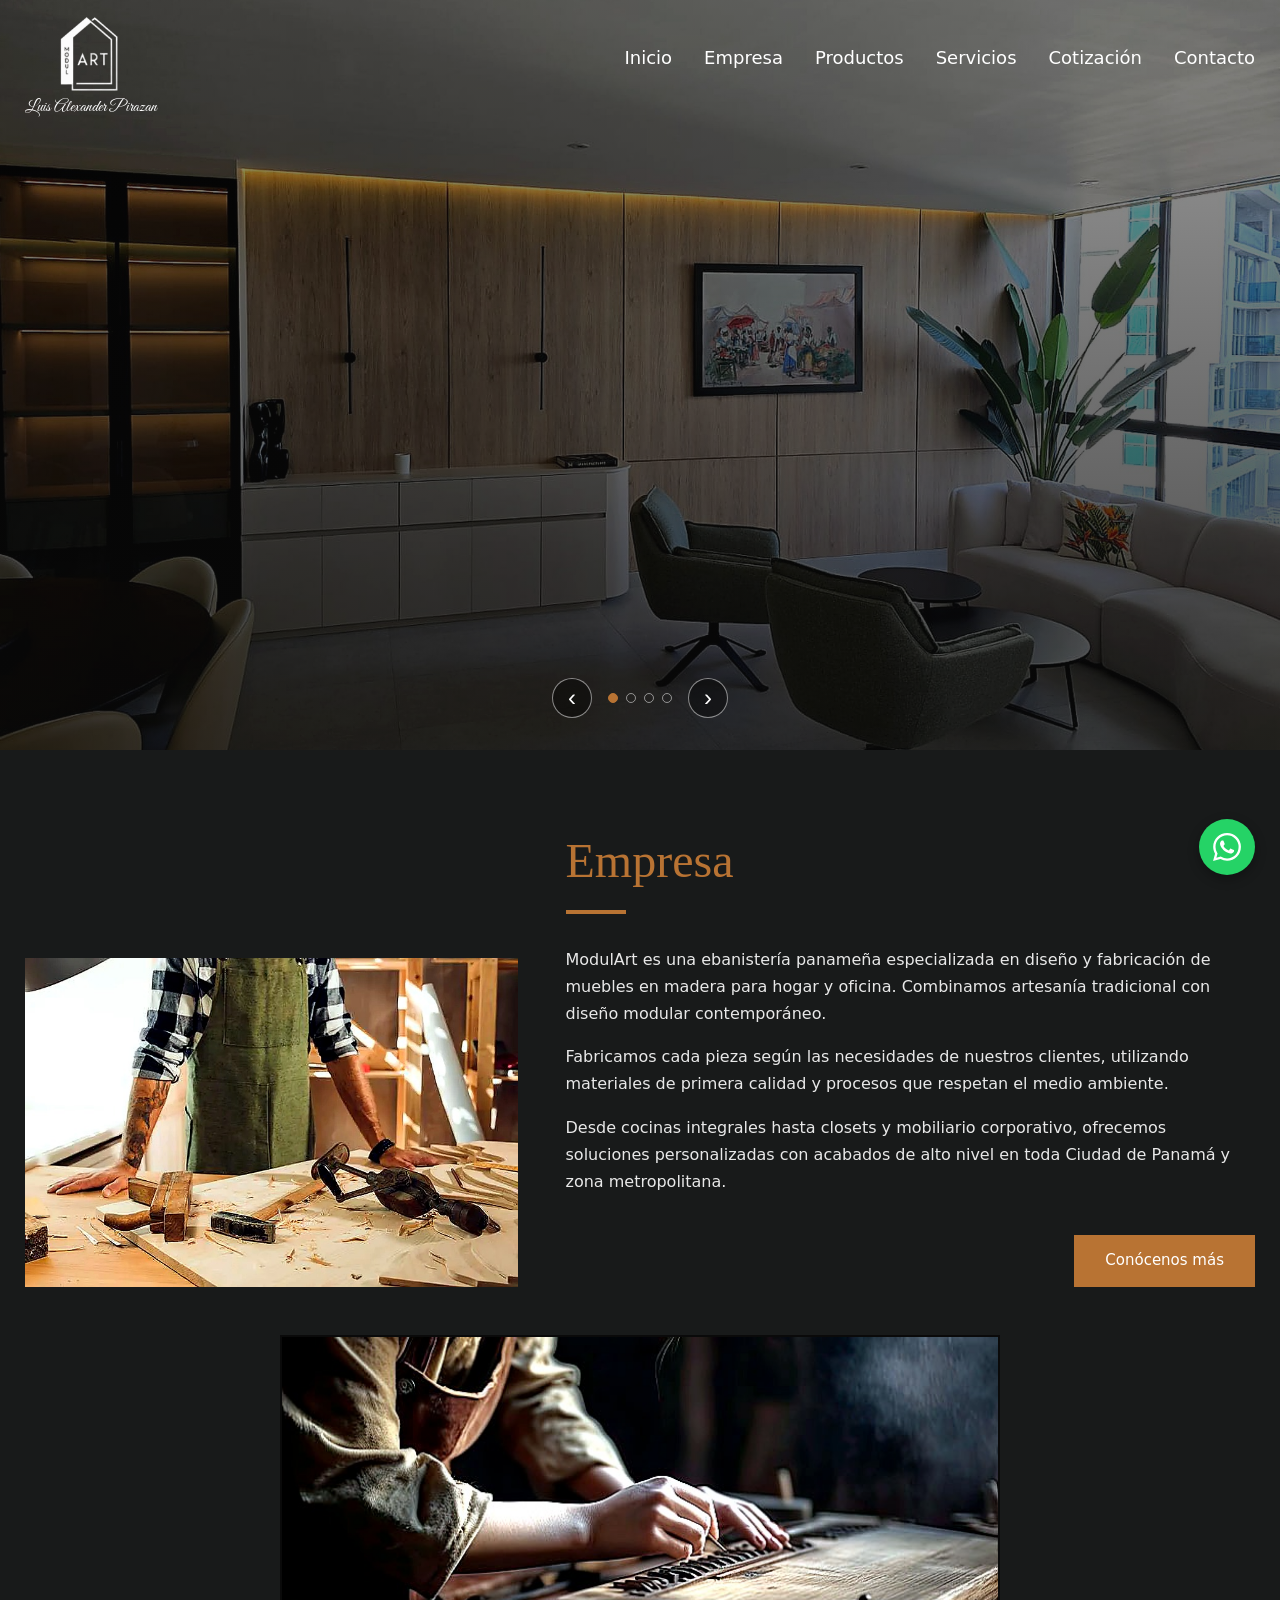
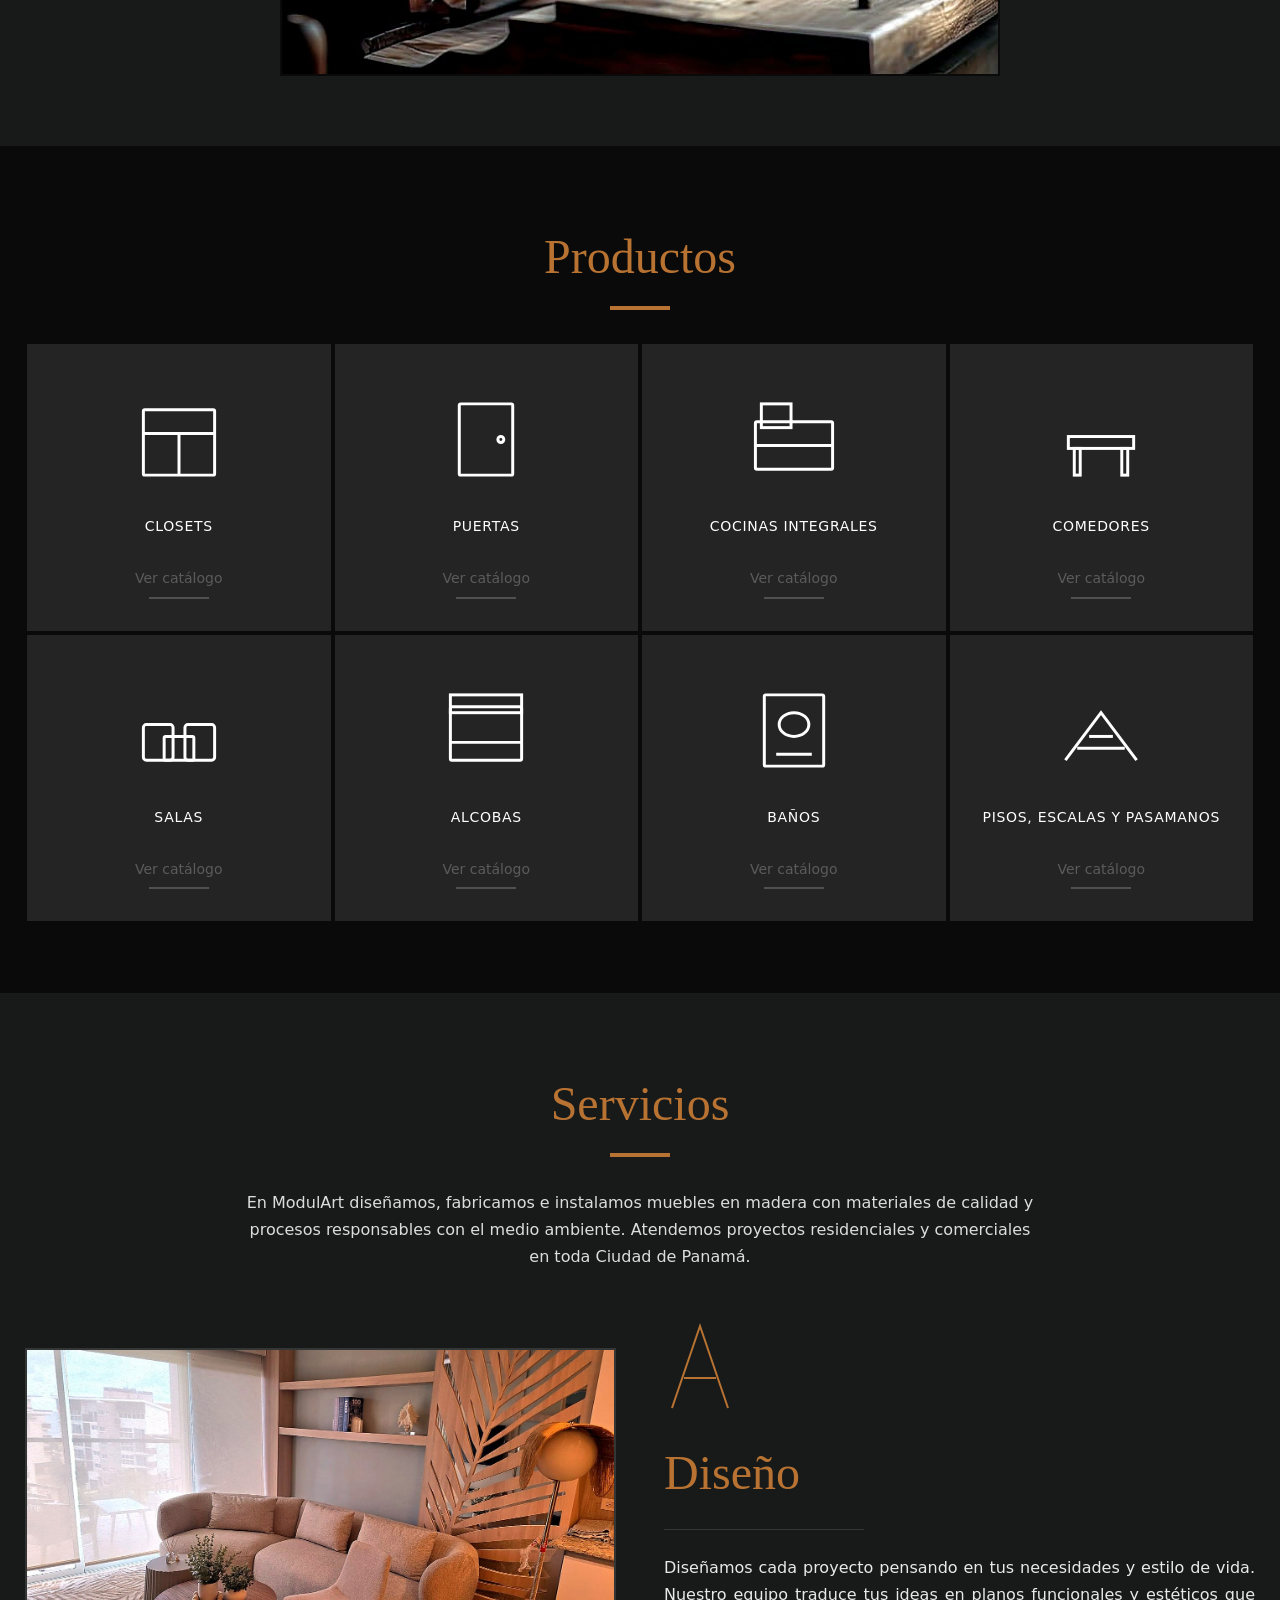
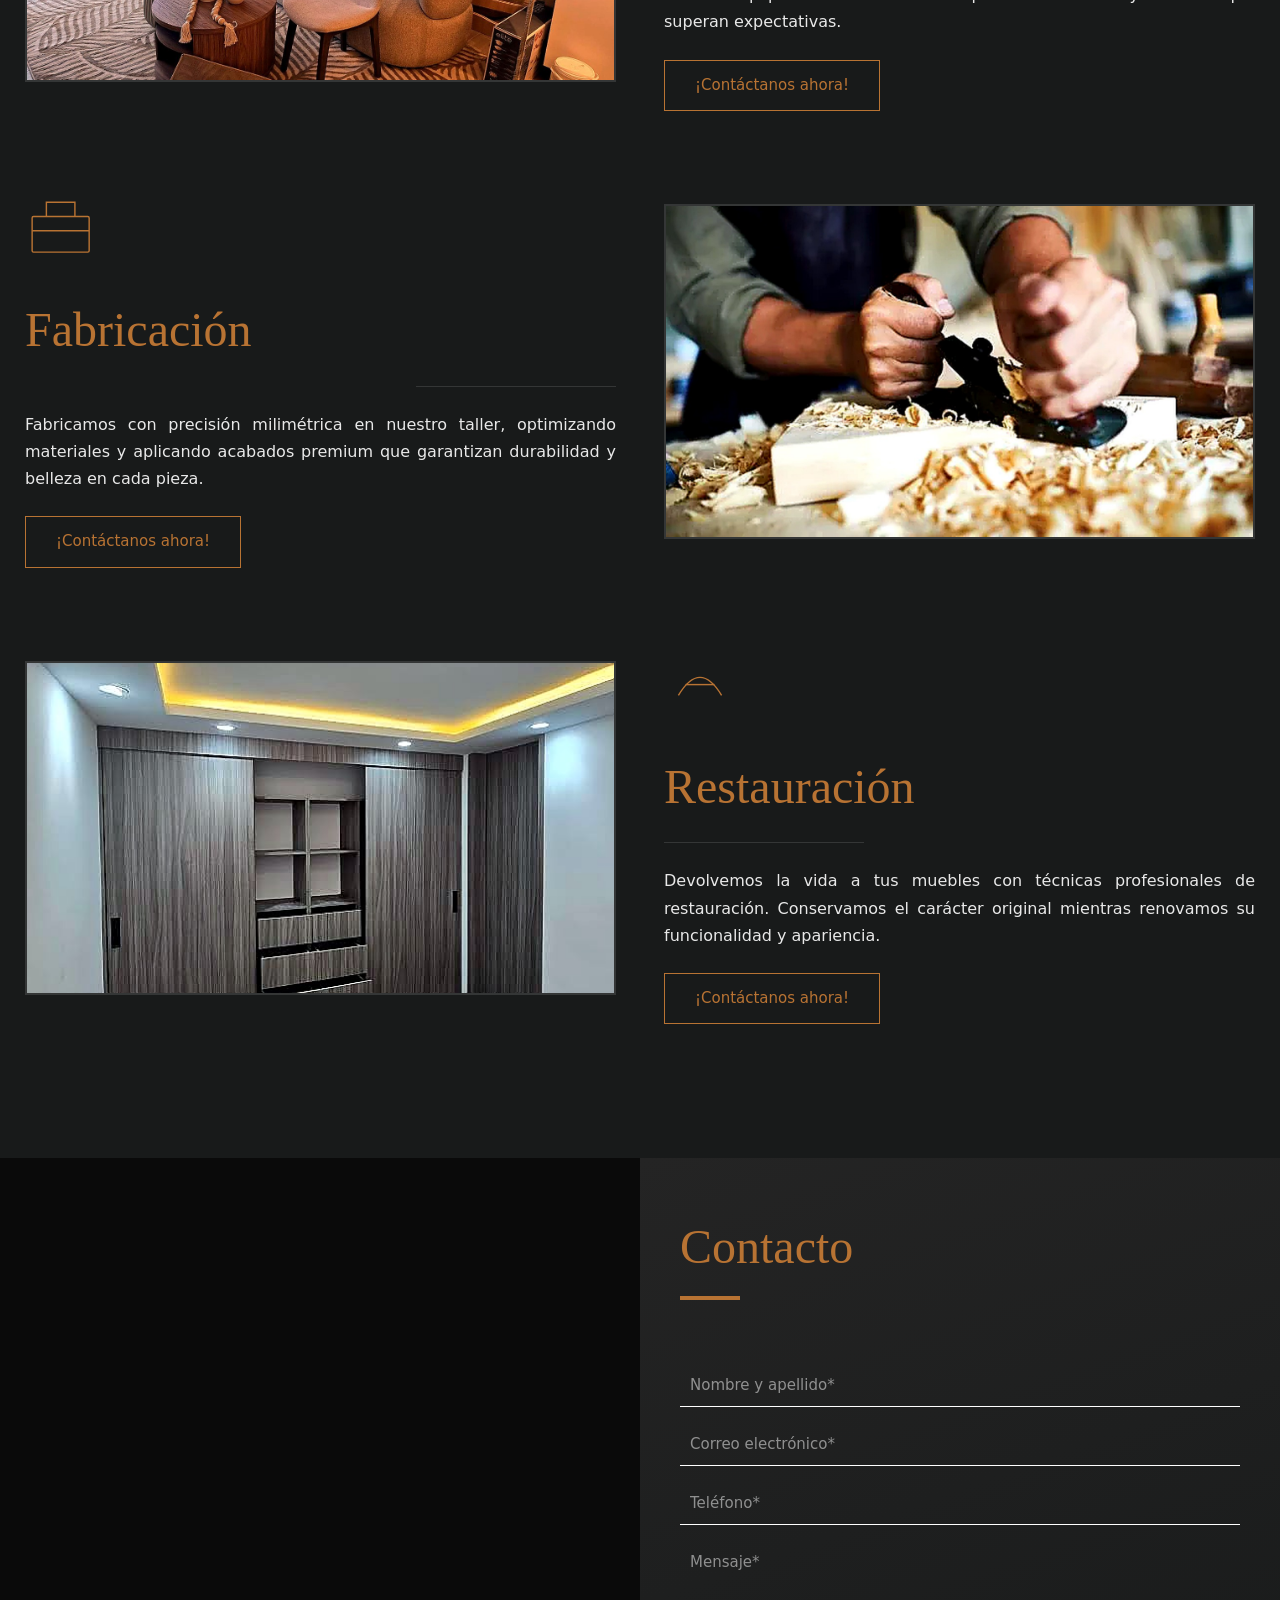
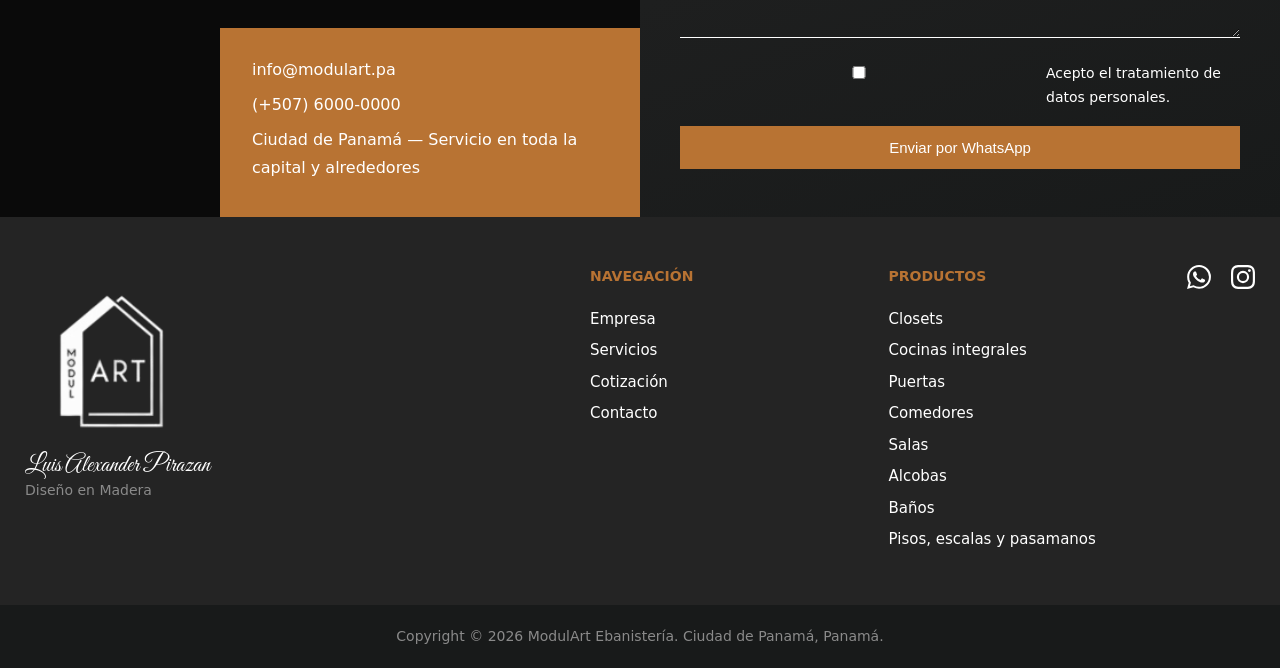
<file: index.html>
<!DOCTYPE html>
<html lang="es">
<head>
  <meta charset="UTF-8">
  <meta name="viewport" content="width=device-width, initial-scale=1.0, viewport-fit=cover">
  <meta name="description" content="ModulArt — Ebanistería y diseño en madera en Ciudad de Panamá. Cocinas, closets, muebles a medida. Servicio en toda la ciudad y alrededores.">
  <meta name="robots" content="index, follow">
  <meta property="og:title" content="ModulArt | Diseño en Madera — Panamá">
  <meta property="og:description" content="Ebanistería de alta calidad en Panamá. Diseño, fabricación e instalación de muebles en madera.">
  <meta property="og:type" content="website">
  <meta property="og:locale" content="es_PA">
  <meta property="og:url" content="https://modulart-yeqc.vercel.app/">
  <meta property="og:image" content="https://modulart-yeqc.vercel.app/public/images/og-image.png">
  <meta property="og:image:width" content="1200">
  <meta property="og:image:height" content="630">
  <meta property="og:image:alt" content="ModulArt — Diseño en Madera, ebanistería en Panamá">
  <meta name="twitter:card" content="summary_large_image">
  <meta name="twitter:title" content="ModulArt | Diseño en Madera — Panamá">
  <meta name="twitter:description" content="Ebanistería de alta calidad en Panamá. Diseño, fabricación e instalación de muebles en madera.">
  <meta name="twitter:image" content="https://modulart-yeqc.vercel.app/public/images/og-image.png">
  <title>ModulArt | Diseño en Madera — Ebanistería en Panamá</title>
  <link rel="icon" href="/public/images/logo.png" type="image/png">
  <link rel="preload" as="image" href="/public/images/hero/slide-1.jpg" fetchpriority="high">
  <link rel="stylesheet" href="/css/styles.css">
  <script type="application/ld+json">
  {
    "@context": "https://schema.org",
    "@type": "LocalBusiness",
    "name": "ModulArt",
    "description": "Ebanistería y diseño en madera en Ciudad de Panamá",
    "url": "https://modulart.pa",
    "image": "/public/images/logo.png",
    "address": {
      "@type": "PostalAddress",
      "addressLocality": "Ciudad de Panamá",
      "addressCountry": "PA"
    },
    "areaServed": "Ciudad de Panamá y alrededores",
    "priceRange": "$$"
  }
  </script>
</head>
<body>
  <a class="skip-link" href="#contenido">Ir al contenido</a>

  <header class="header" id="header">
    <div class="container header__inner">
      <a href="#" class="header__logo" aria-label="ModulArt inicio">
        <img src="/public/images/logo.png" alt="ModulArt — Diseño en Madera" width="140" height="140" decoding="async">
        <span class="logo-signature">Luis Alexander Pirazan</span>
      </a>
      <button class="header__toggle" id="menu-toggle" aria-label="Abrir menú" aria-expanded="false">
        <span></span><span></span><span></span>
      </button>
      <nav class="header__nav" id="main-nav" aria-label="Navegación principal">
        <ul>
          <li><a href="/">Inicio</a></li>
          <li><a href="#empresa">Empresa</a></li>
          <li><a href="#productos">Productos</a></li>
          <li><a href="#servicios">Servicios</a></li>
          <li><a href="/cotizacion">Cotización</a></li>
          <li><a href="#contacto">Contacto</a></li>
        </ul>
      </nav>
    </div>
  </header>

  <div class="nav-backdrop" id="nav-backdrop" aria-hidden="true"></div>

  <main id="contenido">
    <!-- Hero Slider -->
    <section class="hero" aria-label="Galería principal">
      <div class="hero__slider" id="hero-slider">
        <div class="hero__slide hero__slide--active">
          <img
            src="/public/images/hero/slide-1.jpg"
            alt="Sala moderna con panel de madera y aparador curvo"
            width="2400" height="1350"
            fetchpriority="high"
            decoding="async"
            sizes="100vw">
        </div>
        <div class="hero__slide">
          <img
            src="/public/images/hero/slide-2.jpg"
            alt="Sala moderna con estantería de madera e iluminación LED"
            width="2400" height="1350"
            loading="lazy"
            decoding="async"
            sizes="100vw">
        </div>
        <div class="hero__slide">
          <img
            src="/public/images/hero/slide-3.jpg"
            alt="Sala y cocina integradas con techo en listones de madera"
            width="2400" height="1350"
            loading="lazy"
            decoding="async"
            sizes="100vw">
        </div>
        <div class="hero__slide">
          <img
            src="/public/images/hero/slide-4.jpg"
            alt="Sala minimalista con panel de madera y mueble TV flotante"
            width="2400" height="1350"
            loading="lazy"
            decoding="async"
            sizes="100vw">
        </div>
      </div>
      <div class="hero__overlay"></div>
      <div class="hero__controls" aria-label="Controles del carrusel">
        <button class="hero__arrow hero__arrow--prev" id="hero-prev" aria-label="Anterior">&#8249;</button>
        <div class="hero__dots" id="hero-dots" role="tablist"></div>
        <button class="hero__arrow hero__arrow--next" id="hero-next" aria-label="Siguiente">&#8250;</button>
      </div>
    </section>

    <!-- Empresa -->
    <section class="section" id="empresa">
      <div class="container">
        <div class="section__grid section__grid--empresa">
          <div class="section__media">
            <img
              src="/public/images/empresa/ebanisteria-taller.jpg?v=3"
              alt="Ebanistería artesanal en taller ModulArt"
              width="1200" height="800"
              loading="lazy"
              decoding="async">
          </div>
          <div class="section__text">
            <h2>Empresa</h2>
            <div class="section__divider"></div>
            <p>ModulArt es una ebanistería panameña especializada en diseño y fabricación de muebles en madera para hogar y oficina. Combinamos artesanía tradicional con diseño modular contemporáneo.</p>
            <p>Fabricamos cada pieza según las necesidades de nuestros clientes, utilizando materiales de primera calidad y procesos que respetan el medio ambiente.</p>
            <p>Desde cocinas integrales hasta closets y mobiliario corporativo, ofrecemos soluciones personalizadas con acabados de alto nivel en toda Ciudad de Panamá y zona metropolitana.</p>
            <a href="#contacto" class="btn btn--primary">Conócenos más</a>
          </div>
        </div>
        <div class="section__secondary-img">
          <img
            src="/public/images/empresa/ebanisteria-artesanos.jpg?v=3"
            alt="Artesanos trabajando madera a mano en ModulArt"
            width="1400" height="660"
            loading="lazy"
            decoding="async">
        </div>
      </div>
    </section>

    <!-- Productos -->
    <section class="section section--dark" id="productos">
      <div class="container">
        <h2 class="section__title-center">Productos</h2>
        <div class="section__divider section__divider--center"></div>
        <div class="products-grid">
          <a href="/productos/closets/" class="product-card">
            <div class="product-card__icon" aria-hidden="true">
              <svg viewBox="0 0 64 64" fill="none" stroke="currentColor" stroke-width="2"><rect x="8" y="12" width="48" height="44" rx="1"/><line x1="8" y1="28" x2="56" y2="28"/><line x1="32" y1="28" x2="32" y2="56"/></svg>
            </div>
            <h3>Closets</h3>
            <span class="product-card__link">Ver catálogo</span>
          </a>
          <a href="/productos/puertas/" class="product-card">
            <div class="product-card__icon" aria-hidden="true">
              <svg viewBox="0 0 64 64" fill="none" stroke="currentColor" stroke-width="2"><rect x="14" y="8" width="36" height="48" rx="1"/><circle cx="42" cy="32" r="2"/></svg>
            </div>
            <h3>Puertas</h3>
            <span class="product-card__link">Ver catálogo</span>
          </a>
          <a href="/productos/cocinas-integrales/" class="product-card">
            <div class="product-card__icon" aria-hidden="true">
              <svg viewBox="0 0 64 64" fill="none" stroke="currentColor" stroke-width="2"><rect x="6" y="20" width="52" height="32" rx="1"/><rect x="10" y="8" width="20" height="16"/><line x1="6" y1="36" x2="58" y2="36"/></svg>
            </div>
            <h3>Cocinas integrales</h3>
            <span class="product-card__link">Ver catálogo</span>
          </a>
          <a href="/productos/comedores/" class="product-card">
            <div class="product-card__icon" aria-hidden="true">
              <svg viewBox="0 0 64 64" fill="none" stroke="currentColor" stroke-width="2"><rect x="10" y="30" width="44" height="8"/><rect x="14" y="38" width="4" height="18"/><rect x="46" y="38" width="4" height="18"/></svg>
            </div>
            <h3>Comedores</h3>
            <span class="product-card__link">Ver catálogo</span>
          </a>
          <a href="/productos/salas/" class="product-card">
            <div class="product-card__icon" aria-hidden="true">
              <svg viewBox="0 0 64 64" fill="none" stroke="currentColor" stroke-width="2"><rect x="8" y="28" width="20" height="24" rx="2"/><rect x="36" y="28" width="20" height="24" rx="2"/><rect x="22" y="36" width="20" height="16" rx="1"/></svg>
            </div>
            <h3>Salas</h3>
            <span class="product-card__link">Ver catálogo</span>
          </a>
          <a href="/productos/alcobas/" class="product-card">
            <div class="product-card__icon" aria-hidden="true">
              <svg viewBox="0 0 64 64" fill="none" stroke="currentColor" stroke-width="2"><rect x="8" y="16" width="48" height="36" rx="1"/><rect x="8" y="8" width="48" height="12"/><line x1="8" y1="40" x2="56" y2="40"/></svg>
            </div>
            <h3>Alcobas</h3>
            <span class="product-card__link">Ver catálogo</span>
          </a>
          <a href="/productos/banos/" class="product-card">
            <div class="product-card__icon" aria-hidden="true">
              <svg viewBox="0 0 64 64" fill="none" stroke="currentColor" stroke-width="2"><rect x="12" y="8" width="40" height="48" rx="1"/><ellipse cx="32" cy="28" rx="10" ry="8"/><line x1="20" y1="48" x2="44" y2="48"/></svg>
            </div>
            <h3>Baños</h3>
            <span class="product-card__link">Ver catálogo</span>
          </a>
          <a href="/productos/pisos-escalas-pasamanos/" class="product-card">
            <div class="product-card__icon" aria-hidden="true">
              <svg viewBox="0 0 64 64" fill="none" stroke="currentColor" stroke-width="2"><path d="M8 52 L32 20 L56 52"/><line x1="16" y1="44" x2="48" y2="44"/><line x1="24" y1="36" x2="40" y2="36"/></svg>
            </div>
            <h3>Pisos, escalas y pasamanos</h3>
            <span class="product-card__link">Ver catálogo</span>
          </a>
        </div>
      </div>
    </section>

    <!-- Servicios -->
    <section class="section" id="servicios">
      <div class="container">
        <h2 class="section__title-center">Servicios</h2>
        <div class="section__divider section__divider--center"></div>
        <p class="section__intro">En ModulArt diseñamos, fabricamos e instalamos muebles en madera con materiales de calidad y procesos responsables con el medio ambiente. Atendemos proyectos residenciales y comerciales en toda Ciudad de Panamá.</p>

        <div class="service-block">
          <div class="service-block__img">
            <img src="/public/images/servicios/diseno.jpg" alt="Diseño de mobiliario en madera a medida" width="1400" height="788" loading="lazy" decoding="async">
          </div>
          <div class="service-block__content">
            <div class="service-block__icon" aria-hidden="true">
              <svg viewBox="0 0 72 98" fill="none" stroke="currentColor" stroke-width="2"><path d="M8 90 L36 8 L64 90"/><line x1="20" y1="60" x2="52" y2="60"/></svg>
            </div>
            <h2>Diseño</h2>
            <p>Diseñamos cada proyecto pensando en tus necesidades y estilo de vida. Nuestro equipo traduce tus ideas en planos funcionales y estéticos que superan expectativas.</p>
            <a href="#contacto" class="btn btn--outline">¡Contáctanos ahora!</a>
          </div>
        </div>

        <div class="service-block service-block--reverse">
          <div class="service-block__img">
            <img src="/public/images/servicios/fabricacion.jpg?v=3" alt="Fabricación artesanal con cepillo de mano en taller ModulArt" width="1400" height="788" loading="lazy" decoding="async">
          </div>
          <div class="service-block__content">
            <div class="service-block__icon" aria-hidden="true">
              <svg viewBox="0 0 101 101" fill="none" stroke="currentColor" stroke-width="2"><rect x="10" y="40" width="80" height="50" rx="2"/><path d="M30 40 L30 20 L70 20 L70 40"/><line x1="10" y1="60" x2="90" y2="60"/></svg>
            </div>
            <h2>Fabricación</h2>
            <p>Fabricamos con precisión milimétrica en nuestro taller, optimizando materiales y aplicando acabados premium que garantizan durabilidad y belleza en cada pieza.</p>
            <a href="#contacto" class="btn btn--outline">¡Contáctanos ahora!</a>
          </div>
        </div>

        <div class="service-block">
          <div class="service-block__img">
            <img src="/public/images/closets/closet-moderno-gris-corredizo.jpg" alt="Closet moderno en melamina gris con puertas corredizas" width="1400" height="788" loading="lazy" decoding="async">
          </div>
          <div class="service-block__content">
            <div class="service-block__icon" aria-hidden="true">
              <svg viewBox="0 0 100 100" fill="none" stroke="currentColor" stroke-width="2"><path d="M20 70 Q50 20 80 70"/><line x1="30" y1="55" x2="70" y2="55"/></svg>
            </div>
            <h2>Restauración</h2>
            <p>Devolvemos la vida a tus muebles con técnicas profesionales de restauración. Conservamos el carácter original mientras renovamos su funcionalidad y apariencia.</p>
            <a href="#contacto" class="btn btn--outline">¡Contáctanos ahora!</a>
          </div>
        </div>
      </div>
    </section>

    <!-- Contacto -->
    <section class="section section--contact" id="contacto">
      <div class="contact-grid">
        <div class="contact-map">
          <div class="contact-map__frame">
            <iframe
              title="Ubicación ModulArt en Ciudad de Panamá"
              src="https://www.google.com/maps/embed?pb=!1m18!1m12!1m3!1d112037.31598865428!2d-79.597095!3d8.982379!2m3!1f0!2f0!3f0!3m2!1i1024!2i768!4f13.1!3m3!1m2!1s0x8faca9a284c672c3%3A0x6f176da952ed1bc7!2sCiudad%20de%20Panam%C3%A1!5e0!3m2!1ses!2spa!4v1718120000000!5m2!1ses!2spa"
              loading="lazy"
              referrerpolicy="no-referrer-when-downgrade"
              allowfullscreen>
            </iframe>
          </div>
          <div class="contact-info-box">
            <p><a href="mailto:info@modulart.pa">info@modulart.pa</a></p>
            <p><a href="https://wa.me/50760000000">(+507) 6000-0000</a></p>
            <p><a href="https://maps.google.com/?q=Ciudad+de+Panama" target="_blank" rel="noopener noreferrer">Ciudad de Panamá — Servicio en toda la capital y alrededores</a></p>
          </div>
        </div>
        <div class="contact-form-wrap">
          <h2>Contacto</h2>
          <div class="section__divider"></div>
          <form class="contact-form" id="contact-form" novalidate>
            <div class="form-group">
              <input type="text" id="nombre" name="nombre" placeholder="Nombre y apellido*" required autocomplete="name">
            </div>
            <div class="form-group">
              <input type="email" id="email" name="email" placeholder="Correo electrónico*" required autocomplete="email">
            </div>
            <div class="form-group">
              <input type="tel" id="telefono" name="telefono" placeholder="Teléfono*" required autocomplete="tel">
            </div>
            <div class="form-group">
              <textarea id="mensaje" name="mensaje" placeholder="Mensaje*" rows="4" required></textarea>
            </div>
            <div class="form-group form-group--checkbox">
              <label>
                <input type="checkbox" name="privacidad" required>
                <span>Acepto el tratamiento de datos personales.</span>
              </label>
            </div>
            <button type="submit" class="btn btn--primary btn--full">Enviar por WhatsApp</button>
          </form>
        </div>
      </div>
    </section>
  </main>

  <footer class="footer">
    <div class="container footer__grid">
      <div class="footer__brand">
        <img src="/public/images/logo.png" alt="ModulArt" width="180" height="180" loading="lazy" decoding="async">
        <span class="logo-signature">Luis Alexander Pirazan</span>
        <p class="footer__tagline">Diseño en Madera</p>
      </div>
      <div class="footer__links">
        <h4>Navegación</h4>
        <ul>
          <li><a href="#empresa">Empresa</a></li>
          <li><a href="#servicios">Servicios</a></li>
          <li><a href="/cotizacion">Cotización</a></li>
          <li><a href="#contacto">Contacto</a></li>
        </ul>
      </div>
      <div class="footer__links">
        <h4>Productos</h4>
        <ul>
          <li><a href="/productos/closets/">Closets</a></li>
          <li><a href="/productos/cocinas-integrales/">Cocinas integrales</a></li>
          <li><a href="/productos/puertas/">Puertas</a></li>
          <li><a href="/productos/comedores/">Comedores</a></li>
          <li><a href="/productos/salas/">Salas</a></li>
          <li><a href="/productos/alcobas/">Alcobas</a></li>
          <li><a href="/productos/banos/">Baños</a></li>
          <li><a href="/productos/pisos-escalas-pasamanos/">Pisos, escalas y pasamanos</a></li>
        </ul>
      </div>
      <div class="footer__social">
        <a href="https://wa.me/50760000000" target="_blank" rel="noopener noreferrer" aria-label="WhatsApp">
          <svg width="24" height="24" viewBox="0 0 24 24" fill="currentColor"><path d="M17.472 14.382c-.297-.149-1.758-.867-2.03-.967-.273-.099-.471-.148-.67.15-.197.297-.767.966-.94 1.164-.173.199-.347.223-.644.075-.297-.15-1.255-.463-2.39-1.475-.883-.788-1.48-1.761-1.653-2.059-.173-.297-.018-.458.13-.606.134-.133.298-.347.446-.52.149-.174.198-.298.298-.497.099-.198.05-.371-.025-.52-.075-.149-.669-1.612-.916-2.207-.242-.579-.487-.5-.669-.51-.173-.008-.371-.01-.57-.01-.198 0-.52.074-.792.372-.272.297-1.04 1.016-1.04 2.479 0 1.462 1.065 2.875 1.213 3.074.149.198 2.096 3.2 5.077 4.487.709.306 1.262.489 1.694.625.712.227 1.36.195 1.871.118.571-.085 1.758-.719 2.006-1.413.248-.694.248-1.289.173-1.413-.074-.124-.272-.198-.57-.347m-5.421 7.403h-.004a9.87 9.87 0 01-5.031-1.378l-.361-.214-3.741.982.998-3.648-.235-.374a9.86 9.86 0 01-1.51-5.26c.001-5.45 4.436-9.884 9.888-9.884 2.64 0 5.122 1.03 6.988 2.898a9.825 9.825 0 012.893 6.994c-.003 5.45-4.435 9.884-9.885 9.884m8.413-18.297A11.815 11.815 0 0012.05 0C5.495 0 .16 5.335.157 11.892c0 2.096.547 4.142 1.588 5.945L.057 24l6.305-1.654a11.882 11.882 0 005.683 1.448h.005c6.554 0 11.89-5.335 11.893-11.893a11.821 11.821 0 00-3.48-8.413z"/></svg>
        </a>
        <a href="https://instagram.com/modulart.pa" target="_blank" rel="noopener noreferrer" aria-label="Instagram">
          <svg width="24" height="24" viewBox="0 0 24 24" fill="currentColor"><path d="M12 2.163c3.204 0 3.584.012 4.85.07 3.252.148 4.771 1.691 4.919 4.919.058 1.265.069 1.645.069 4.849 0 3.205-.012 3.584-.069 4.849-.149 3.225-1.664 4.771-4.919 4.919-1.266.058-1.644.07-4.85.07-3.204 0-3.584-.012-4.849-.07-3.26-.149-4.771-1.699-4.919-4.92-.058-1.265-.07-1.644-.07-4.849 0-3.204.013-3.583.07-4.849.149-3.227 1.664-4.771 4.919-4.919 1.266-.057 1.645-.069 4.849-.069zM12 0C8.741 0 8.333.014 7.053.072 2.695.272.273 2.69.073 7.052.014 8.333 0 8.741 0 12c0 3.259.014 3.668.072 4.948.2 4.358 2.618 6.78 6.98 6.98C8.333 23.986 8.741 24 12 24c3.259 0 3.668-.014 4.948-.072 4.354-.2 6.782-2.618 6.979-6.98.059-1.28.073-1.689.073-4.948 0-3.259-.014-3.667-.072-4.947-.196-4.354-2.617-6.78-6.979-6.98C15.668.014 15.259 0 12 0zm0 5.838a6.162 6.162 0 100 12.324 6.162 6.162 0 000-12.324zM12 16a4 4 0 110-8 4 4 0 010 8zm6.406-11.845a1.44 1.44 0 100 2.881 1.44 1.44 0 000-2.881z"/></svg>
        </a>
      </div>
    </div>
    <div class="footer__bottom">
      <p>Copyright © 2026 ModulArt Ebanistería. Ciudad de Panamá, Panamá.</p>
    </div>
  </footer>

  <a href="https://wa.me/50760000000" class="whatsapp-float" target="_blank" rel="noopener noreferrer" aria-label="Contactar por WhatsApp">
    <svg width="28" height="28" viewBox="0 0 24 24" fill="currentColor"><path d="M17.472 14.382c-.297-.149-1.758-.867-2.03-.967-.273-.099-.471-.148-.67.15-.197.297-.767.966-.94 1.164-.173.199-.347.223-.644.075-.297-.15-1.255-.463-2.39-1.475-.883-.788-1.48-1.761-1.653-2.059-.173-.297-.018-.458.13-.606.134-.133.298-.347.446-.52.149-.174.198-.298.298-.497.099-.198.05-.371-.025-.52-.075-.149-.669-1.612-.916-2.207-.242-.579-.487-.5-.669-.51-.173-.008-.371-.01-.57-.01-.198 0-.52.074-.792.372-.272.297-1.04 1.016-1.04 2.479 0 1.462 1.065 2.875 1.213 3.074.149.198 2.096 3.2 5.077 4.487.709.306 1.262.489 1.694.625.712.227 1.36.195 1.871.118.571-.085 1.758-.719 2.006-1.413.248-.694.248-1.289.173-1.413-.074-.124-.272-.198-.57-.347m-5.421 7.403h-.004a9.87 9.87 0 01-5.031-1.378l-.361-.214-3.741.982.998-3.648-.235-.374a9.86 9.86 0 01-1.51-5.26c.001-5.45 4.436-9.884 9.888-9.884 2.64 0 5.122 1.03 6.988 2.898a9.825 9.825 0 012.893 6.994c-.003 5.45-4.435 9.884-9.885 9.884m8.413-18.297A11.815 11.815 0 0012.05 0C5.495 0 .16 5.335.157 11.892c0 2.096.547 4.142 1.588 5.945L.057 24l6.305-1.654a11.882 11.882 0 005.683 1.448h.005c6.554 0 11.89-5.335 11.893-11.893a11.821 11.821 0 00-3.48-8.413z"/></svg>
  </a>

  <script src="/js/main.js" defer></script>
</body>
</html>
</file>
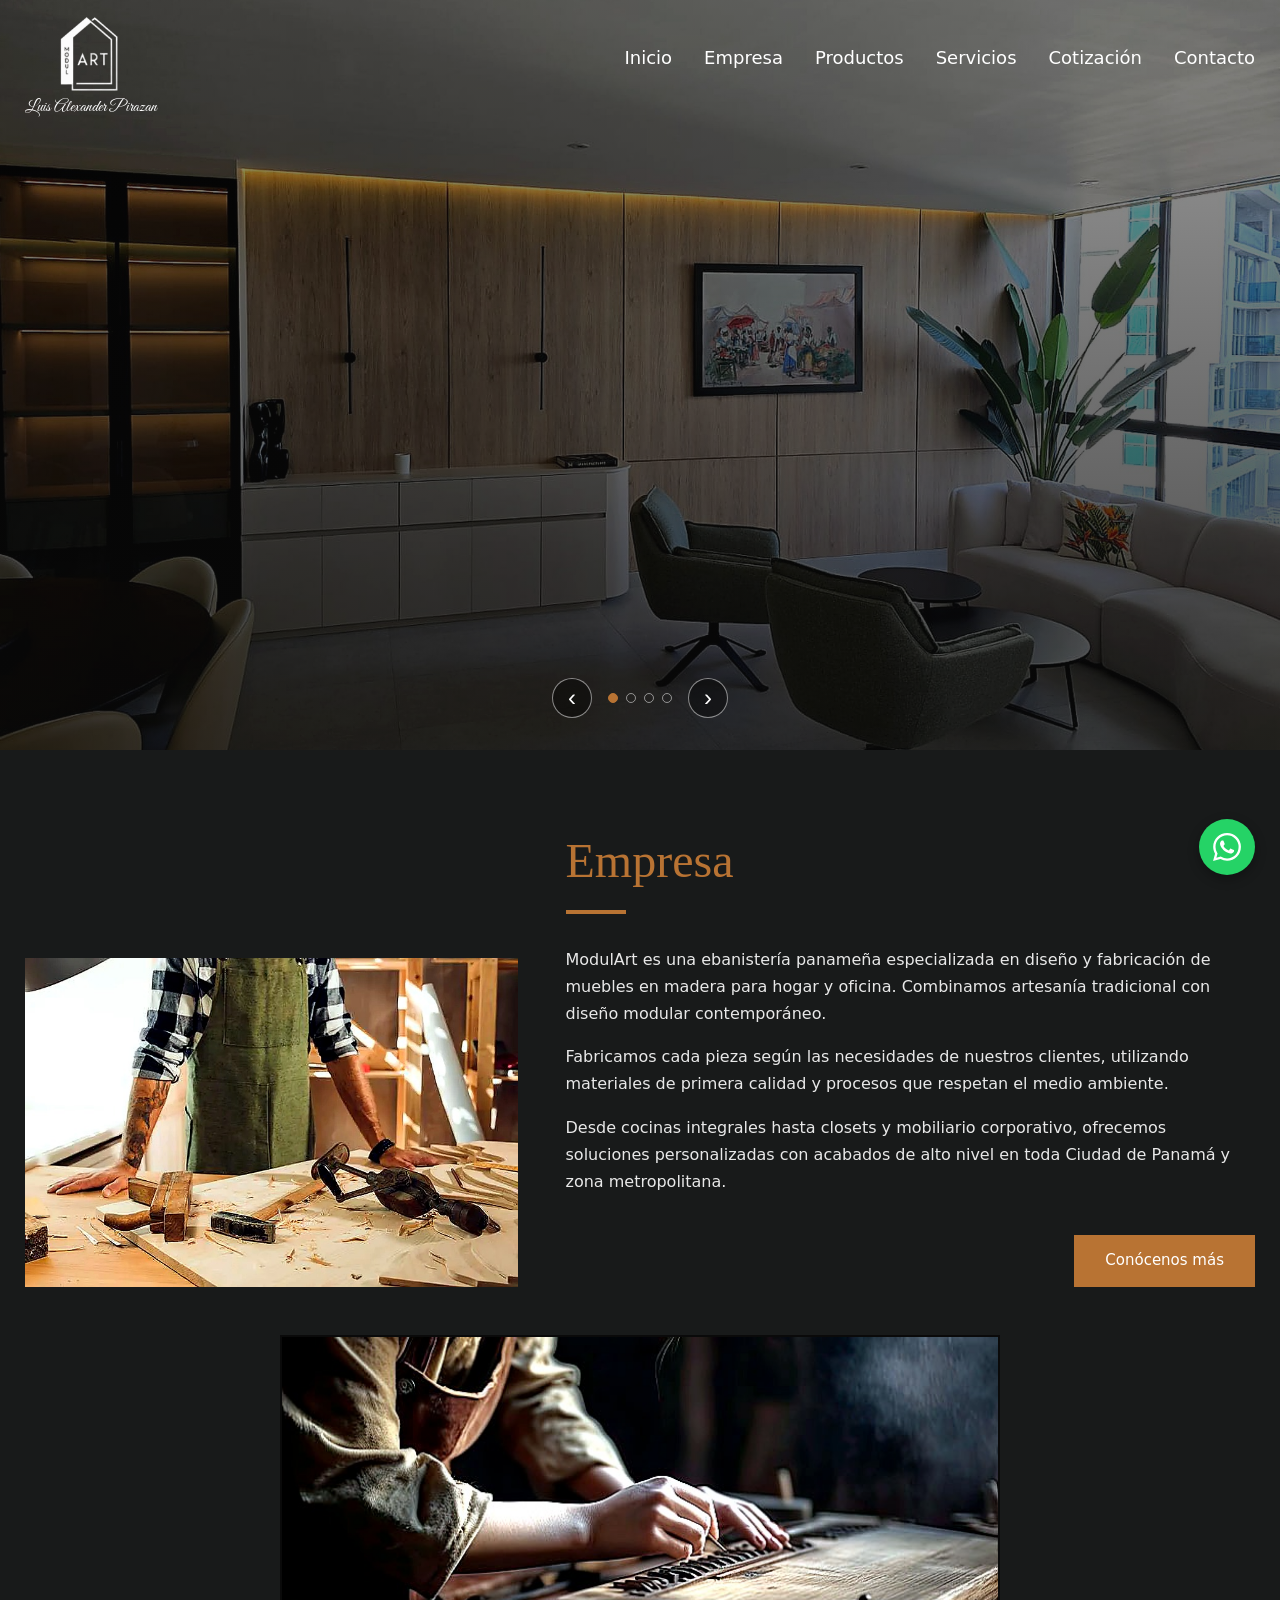
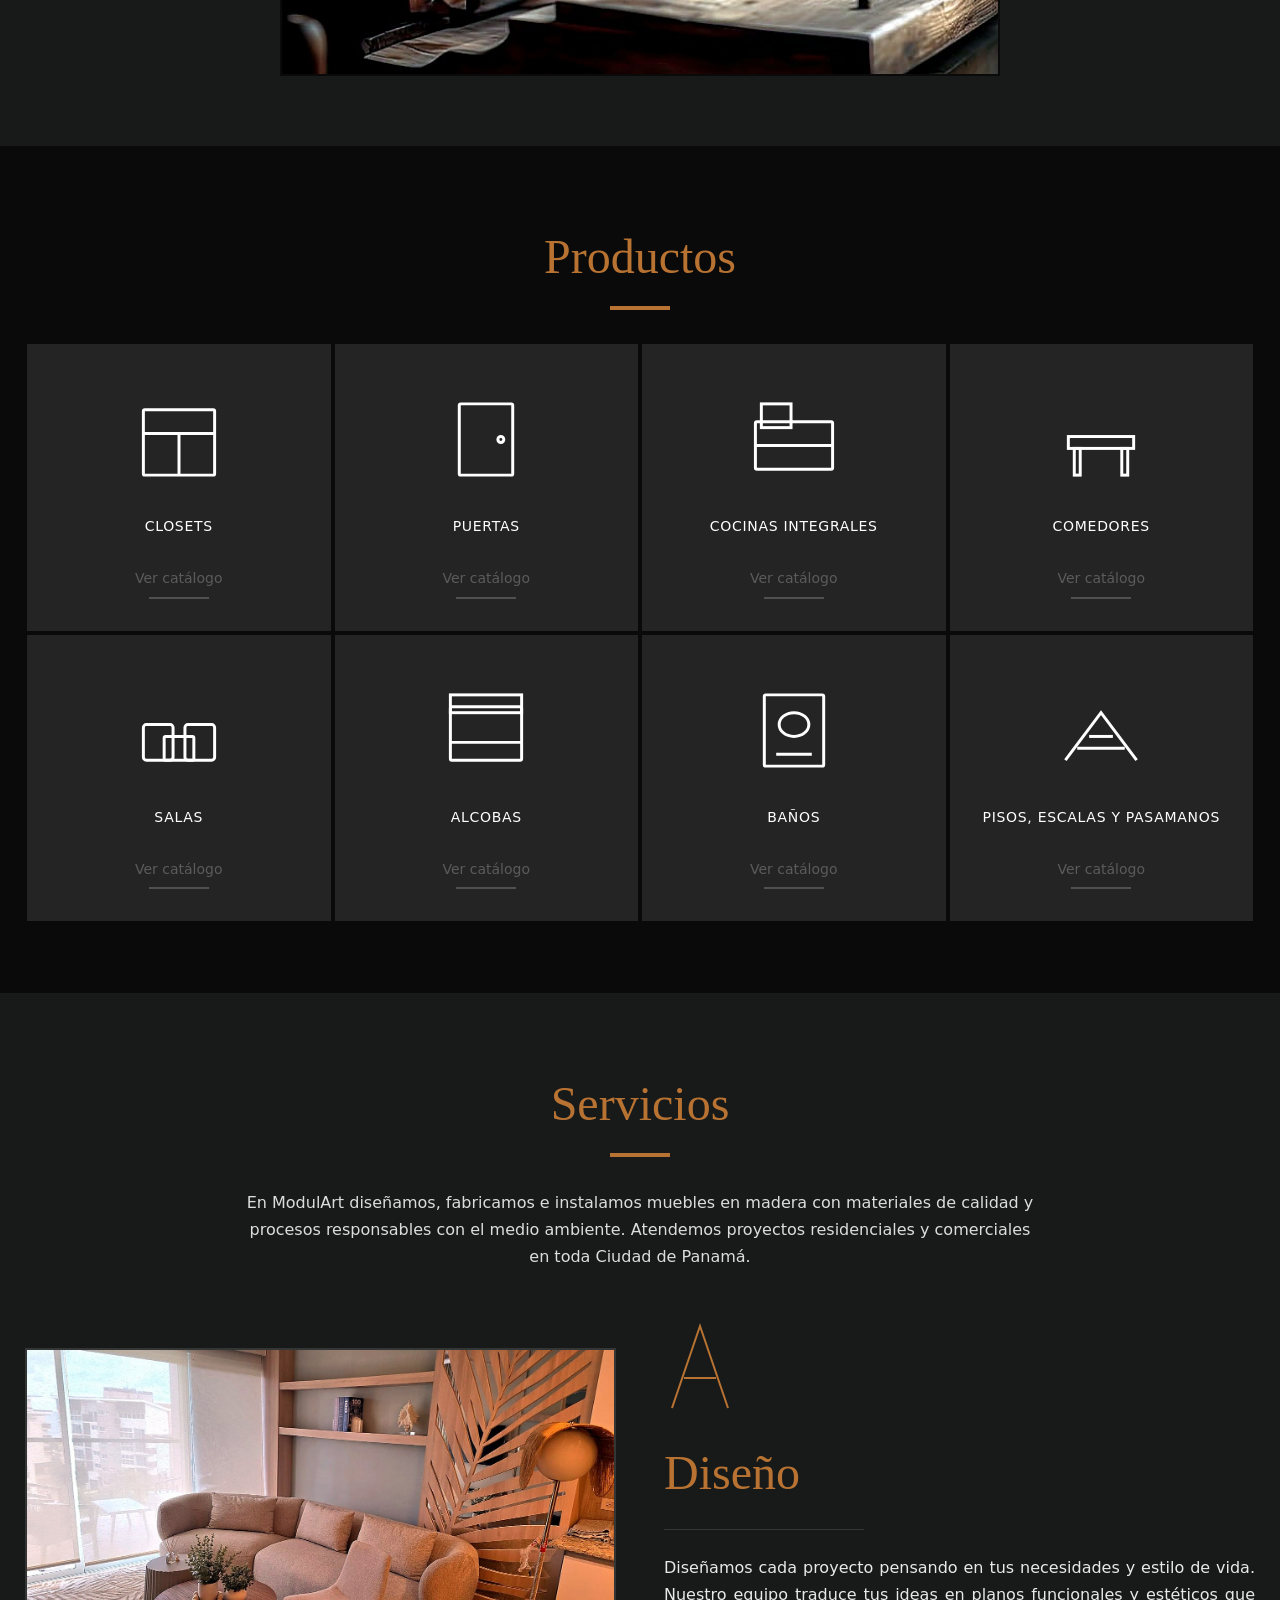
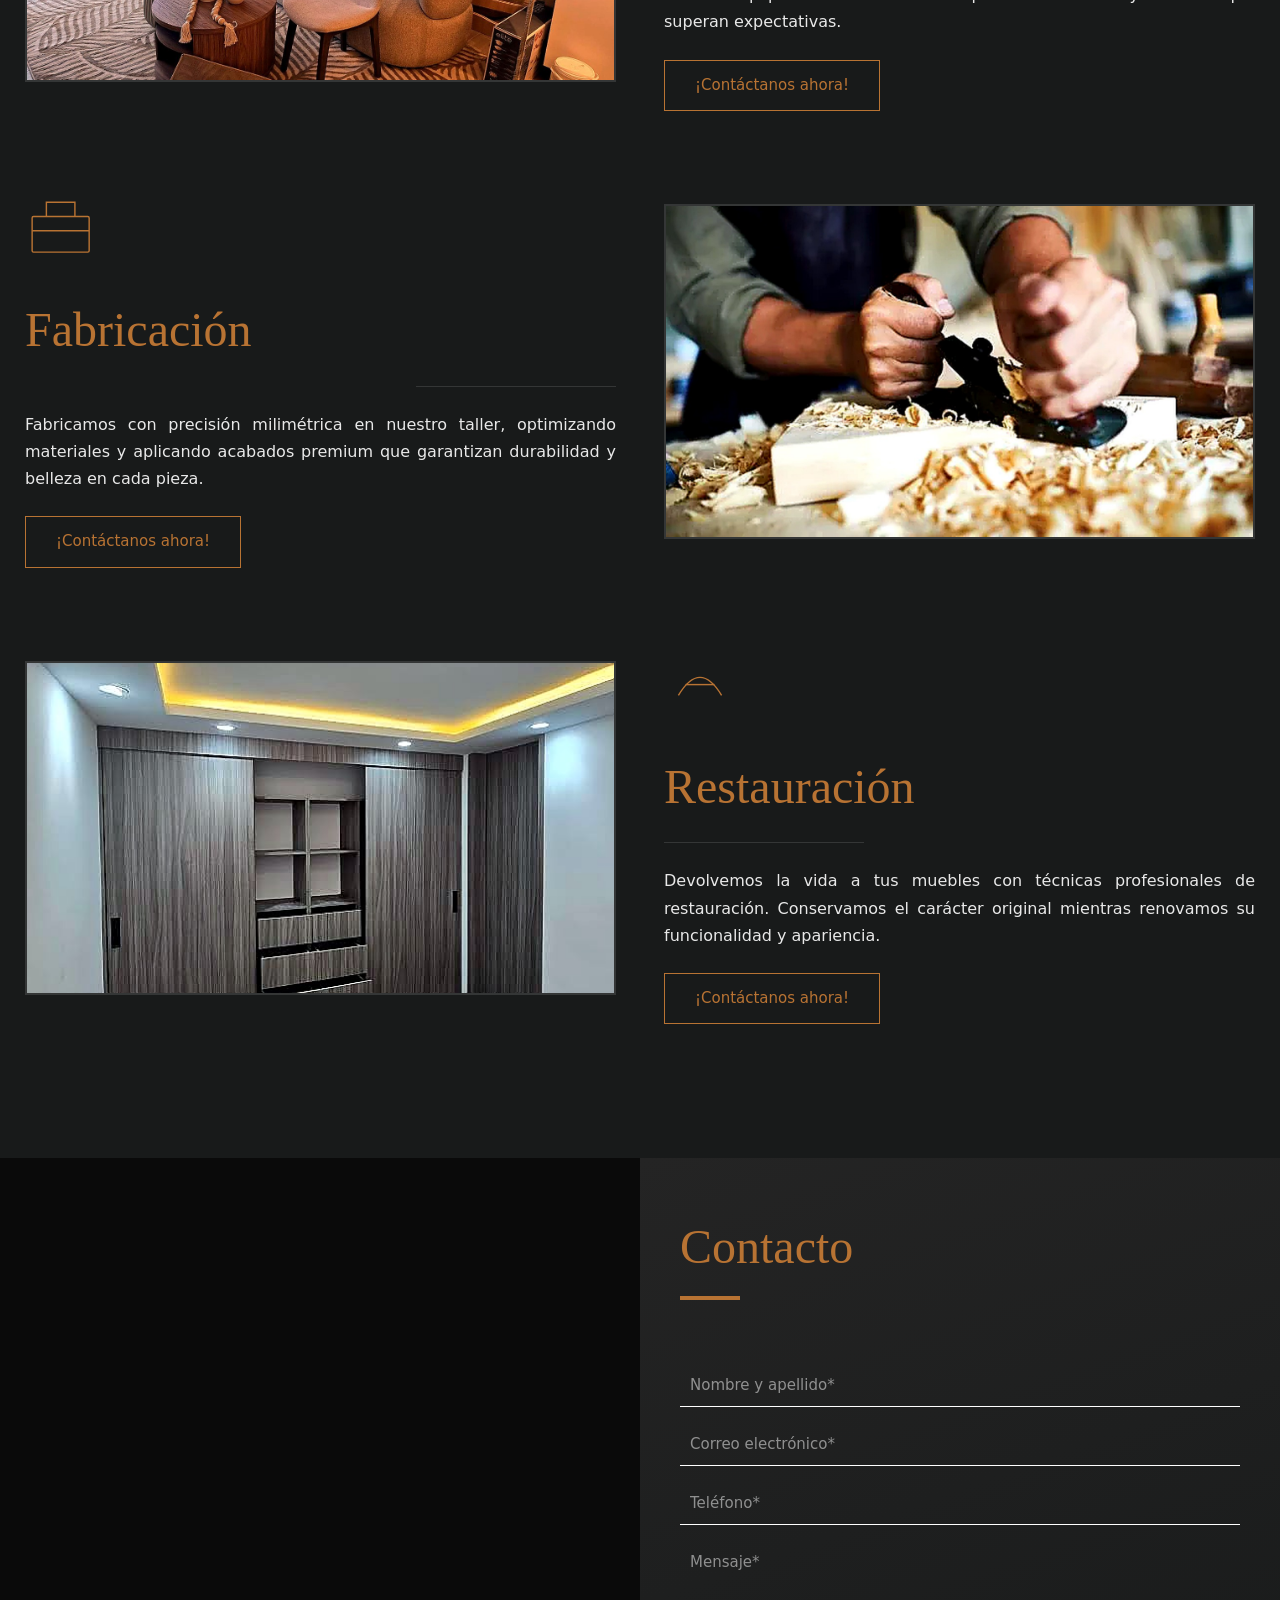
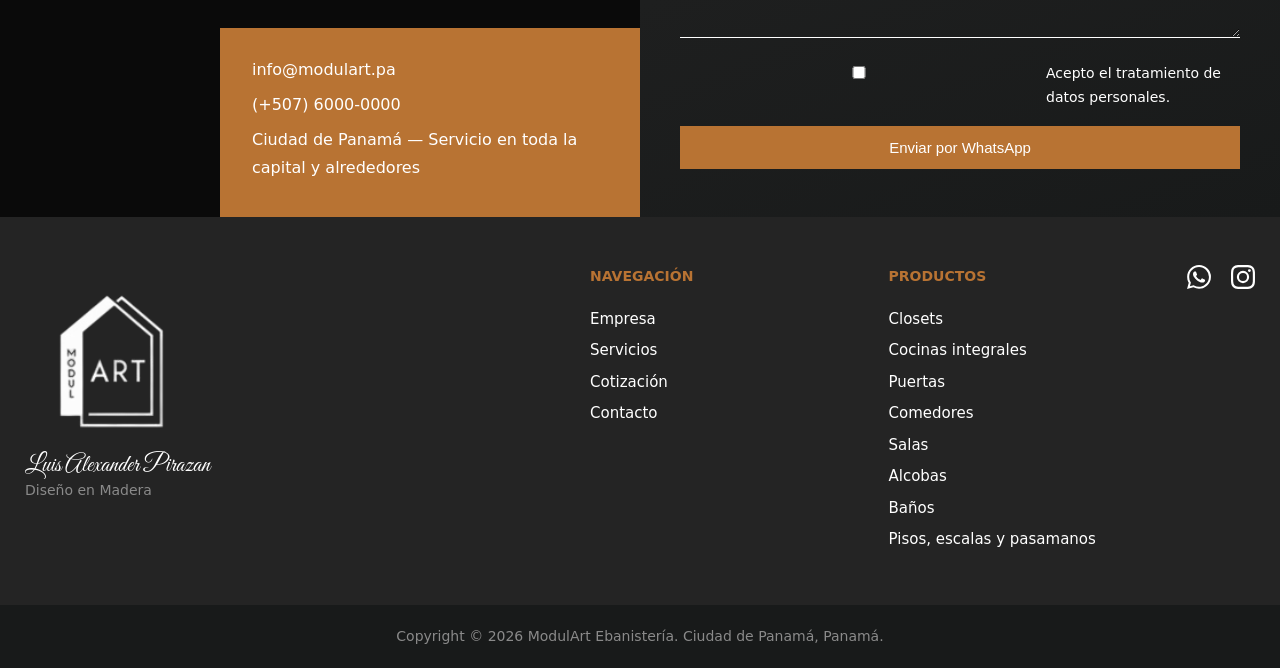
<file: productos/alcobas/index.html>
<!DOCTYPE html>
<html lang="es">
<head>
  <meta charset="UTF-8">
  <meta name="viewport" content="width=device-width, initial-scale=1.0">
  <meta name="description" content="Producto ModulArt — Ebanistería y diseño en madera en Ciudad de Panamá.">
  <meta name="robots" content="index, follow">
  <meta property="og:type" content="website">
  <meta property="og:locale" content="es_PA">
  <title>Producto | ModulArt — Diseño en Madera</title>
  <link rel="icon" href="/public/images/logo.png" type="image/png">
  <link rel="stylesheet" href="/css/styles.css">
</head>
<body>
  <a class="skip-link" href="#contenido">Ir al contenido</a>

  <header class="header header--solid" id="header">
    <div class="container header__inner">
      <a href="/" class="header__logo" aria-label="ModulArt inicio">
        <img src="/public/images/logo.png" alt="ModulArt — Diseño en Madera" width="140" height="140" decoding="async">
        <span class="logo-signature">Luis Alexander Pirazan</span>
      </a>
      <button class="header__toggle" id="menu-toggle" aria-label="Abrir menú" aria-expanded="false">
        <span></span><span></span><span></span>
      </button>
      <nav class="header__nav" id="main-nav" aria-label="Navegación principal">
        <ul>
          <li><a href="/">Inicio</a></li>
          <li><a href="/#empresa">Empresa</a></li>
          <li><a href="/#productos">Productos</a></li>
          <li><a href="/#servicios">Servicios</a></li>
          <li><a href="/#contacto">Contacto</a></li>
        </ul>
      </nav>
    </div>
  </header>

  <div class="nav-backdrop" id="nav-backdrop" aria-hidden="true"></div>

  <main id="contenido">
    <div id="product-root"></div>
  </main>

  <footer class="footer">
    <div class="container footer__grid">
      <div class="footer__brand">
        <img src="/public/images/logo.png" alt="ModulArt" width="180" height="180" loading="lazy" decoding="async">
          <span class="logo-signature">Luis Alexander Pirazan</span>
        <p class="footer__tagline">Diseño en Madera</p>
      </div>
      <div class="footer__links">
        <h4>Navegación</h4>
        <ul>
          <li><a href="/#empresa">Empresa</a></li>
          <li><a href="/#servicios">Servicios</a></li>
          <li><a href="/#contacto">Contacto</a></li>
        </ul>
      </div>
      <div class="footer__links">
        <h4>Productos</h4>
        <ul>
          <li><a href="/productos/closets/">Closets</a></li>
          <li><a href="/productos/cocinas-integrales/">Cocinas integrales</a></li>
          <li><a href="/productos/puertas/">Puertas</a></li>
          <li><a href="/productos/comedores/">Comedores</a></li>
          <li><a href="/productos/salas/">Salas</a></li>
          <li><a href="/productos/alcobas/">Alcobas</a></li>
        </ul>
      </div>
      <div class="footer__social">
        <a href="https://wa.me/50760000000" target="_blank" rel="noopener noreferrer" aria-label="WhatsApp">
          <svg width="24" height="24" viewBox="0 0 24 24" fill="currentColor"><path d="M17.472 14.382c-.297-.149-1.758-.867-2.03-.967-.273-.099-.471-.148-.67.15-.197.297-.767.966-.94 1.164-.173.199-.347.223-.644.075-.297-.15-1.255-.463-2.39-1.475-.883-.788-1.48-1.761-1.653-2.059-.173-.297-.018-.458.13-.606.134-.133.298-.347.446-.52.149-.174.198-.298.298-.497.099-.198.05-.371-.025-.52-.075-.149-.669-1.612-.916-2.207-.242-.579-.487-.5-.669-.51-.173-.008-.371-.01-.57-.01-.198 0-.52.074-.792.372-.272.297-1.04 1.016-1.04 2.479 0 1.462 1.065 2.875 1.213 3.074.149.198 2.096 3.2 5.077 4.487.709.306 1.262.489 1.694.625.712.227 1.36.195 1.871.118.571-.085 1.758-.719 2.006-1.413.248-.694.248-1.289.173-1.413-.074-.124-.272-.198-.57-.347m-5.421 7.403h-.004a9.87 9.87 0 01-5.031-1.378l-.361-.214-3.741.982.998-3.648-.235-.374a9.86 9.86 0 01-1.51-5.26c.001-5.45 4.436-9.884 9.888-9.884 2.64 0 5.122 1.03 6.988 2.898a9.825 9.825 0 012.893 6.994c-.003 5.45-4.435 9.884-9.885 9.884m8.413-18.297A11.815 11.815 0 0012.05 0C5.495 0 .16 5.335.157 11.892c0 2.096.547 4.142 1.588 5.945L.057 24l6.305-1.654a11.882 11.882 0 005.683 1.448h.005c6.554 0 11.89-5.335 11.893-11.893a11.821 11.821 0 00-3.48-8.413z"/></svg>
        </a>
        <a href="https://instagram.com/modulart.pa" target="_blank" rel="noopener noreferrer" aria-label="Instagram">
          <svg width="24" height="24" viewBox="0 0 24 24" fill="currentColor"><path d="M12 2.163c3.204 0 3.584.012 4.85.07 3.252.148 4.771 1.691 4.919 4.919.058 1.265.069 1.645.069 4.849 0 3.205-.012 3.584-.069 4.849-.149 3.225-1.664 4.771-4.919 4.919-1.266.058-1.644.07-4.85.07-3.204 0-3.584-.012-4.849-.07-3.26-.149-4.771-1.699-4.919-4.92-.058-1.265-.07-1.644-.07-4.849 0-3.204.013-3.583.07-4.849.149-3.227 1.664-4.771 4.919-4.919 1.266-.057 1.645-.069 4.849-.069zM12 0C8.741 0 8.333.014 7.053.072 2.695.272.273 2.69.073 7.052.014 8.333 0 8.741 0 12c0 3.259.014 3.668.072 4.948.2 4.358 2.618 6.78 6.98 6.98C8.333 23.986 8.741 24 12 24c3.259 0 3.668-.014 4.948-.072 4.354-.2 6.782-2.618 6.979-6.98.059-1.28.073-1.689.073-4.948 0-3.259-.014-3.667-.072-4.947-.196-4.354-2.617-6.78-6.979-6.98C15.668.014 15.259 0 12 0zm0 5.838a6.162 6.162 0 100 12.324 6.162 6.162 0 000-12.324zM12 16a4 4 0 110-8 4 4 0 010 8zm6.406-11.845a1.44 1.44 0 100 2.881 1.44 1.44 0 000-2.881z"/></svg>
        </a>
      </div>
    </div>
    <div class="footer__bottom">
      <p>Copyright © 2026 ModulArt Ebanistería. Ciudad de Panamá, Panamá.</p>
    </div>
  </footer>

  <a href="https://wa.me/50760000000" class="whatsapp-float" target="_blank" rel="noopener noreferrer" aria-label="Contactar por WhatsApp">
    <svg width="28" height="28" viewBox="0 0 24 24" fill="currentColor"><path d="M17.472 14.382c-.297-.149-1.758-.867-2.03-.967-.273-.099-.471-.148-.67.15-.197.297-.767.966-.94 1.164-.173.199-.347.223-.644.075-.297-.15-1.255-.463-2.39-1.475-.883-.788-1.48-1.761-1.653-2.059-.173-.297-.018-.458.13-.606.134-.133.298-.347.446-.52.149-.174.198-.298.298-.497.099-.198.05-.371-.025-.52-.075-.149-.669-1.612-.916-2.207-.242-.579-.487-.5-.669-.51-.173-.008-.371-.01-.57-.01-.198 0-.52.074-.792.372-.272.297-1.04 1.016-1.04 2.479 0 1.462 1.065 2.875 1.213 3.074.149.198 2.096 3.2 5.077 4.487.709.306 1.262.489 1.694.625.712.227 1.36.195 1.871.118.571-.085 1.758-.719 2.006-1.413.248-.694.248-1.289.173-1.413-.074-.124-.272-.198-.57-.347m-5.421 7.403h-.004a9.87 9.87 0 01-5.031-1.378l-.361-.214-3.741.982.998-3.648-.235-.374a9.86 9.86 0 01-1.51-5.26c.001-5.45 4.436-9.884 9.888-9.884 2.64 0 5.122 1.03 6.988 2.898a9.825 9.825 0 012.893 6.994c-.003 5.45-4.435 9.884-9.885 9.884m8.413-18.297A11.815 11.815 0 0012.05 0C5.495 0 .16 5.335.157 11.892c0 2.096.547 4.142 1.588 5.945L.057 24l6.305-1.654a11.882 11.882 0 005.683 1.448h.005c6.554 0 11.89-5.335 11.893-11.893a11.821 11.821 0 00-3.48-8.413z"/></svg>
  </a>

  <script src="/js/products-data.js"></script>
  <script src="/js/product-page.js"></script>
</body>
</html>
</file>
<file: css/styles.css>
/* ModulArt — Landing Page */
@import url('https://fonts.googleapis.com/css2?family=Great+Vibes&display=swap');

:root {
  --bg-dark: #0a0a0a;
  --bg-section: #181a1a;
  --bg-card: #242424;
  --accent: #b87333;
  --accent-hover: #d4924a;
  --silver: #c8c8c8;
  --text: #ffffff;
  --text-muted: #8a8a8a;
  --border: rgba(255, 255, 255, 0.12);
  --font-body: system-ui, -apple-system, "Segoe UI", Roboto, sans-serif;
  --font-heading: Georgia, "Times New Roman", serif;
  --font-signature: "Great Vibes", cursive;
  --header-h: 100px;
  --header-h-mobile: 72px;
  --mobile-header-offset: var(--header-h-mobile);
  --transition: 0.3s ease;
}

*, *::before, *::after { box-sizing: border-box; margin: 0; padding: 0; }

html {
  scroll-behavior: smooth;
  scroll-padding-top: var(--header-h);
  overflow-x: hidden;
}

body {
  font-family: var(--font-body);
  font-size: 16px;
  line-height: 1.7;
  color: var(--text);
  background: var(--bg-section);
  -webkit-font-smoothing: antialiased;
  overflow-x: hidden;
  width: 100%;
}

body.nav-open {
  overflow: hidden;
}

img { max-width: 100%; height: auto; display: block; }
a { color: inherit; text-decoration: none; transition: color var(--transition); }
ul { list-style: none; }

.skip-link {
  position: absolute;
  top: -100px;
  left: 1rem;
  background: var(--accent);
  color: var(--bg-dark);
  padding: 0.5rem 1rem;
  z-index: 9999;
}
.skip-link:focus { top: 1rem; }

.container {
  width: min(1230px, calc(100% - 2rem));
  margin-inline: auto;
  max-width: 100%;
}

/* Header */
.header {
  position: fixed;
  top: 0;
  left: 0;
  right: 0;
  z-index: 1000;
  background: transparent;
  backdrop-filter: none;
  -webkit-backdrop-filter: none;
  border-bottom: 1px solid transparent;
  transition: background var(--transition), backdrop-filter var(--transition), border-color var(--transition);
}

.header--solid {
  background: rgba(10, 10, 10, 0.92);
  backdrop-filter: blur(8px);
  -webkit-backdrop-filter: blur(8px);
  border-bottom-color: var(--border);
}

.header__inner {
  display: flex;
  align-items: center;
  justify-content: space-between;
  min-height: var(--header-h);
  gap: 1rem;
}

.header__logo {
  display: flex;
  flex-direction: column;
  align-items: center;
  text-align: center;
  flex-shrink: 0;
}

.header__logo img {
  width: 100px;
  height: auto;
  transition: width var(--transition);
}

.logo-signature {
  font-family: var(--font-signature);
  color: #ffffff;
  font-weight: 400;
  line-height: 1;
  white-space: nowrap;
}

.header__logo .logo-signature {
  font-size: 1.05rem;
  margin-top: -0.15rem;
}

.header--solid .header__logo img { width: 80px; }

.header--solid .header__logo .logo-signature {
  font-size: 0.95rem;
}

.header__toggle {
  display: none;
  flex-direction: column;
  justify-content: center;
  align-items: center;
  gap: 6px;
  flex-shrink: 0;
  width: 48px;
  height: 48px;
  background: rgba(255, 255, 255, 0.06);
  border: 1px solid var(--border);
  border-radius: 8px;
  cursor: pointer;
  padding: 0;
  z-index: 1001;
  transition: border-color var(--transition), background var(--transition);
}

.header__toggle:hover,
.header__toggle:focus-visible {
  border-color: var(--accent);
  background: rgba(184, 115, 51, 0.12);
  outline: none;
}

.header__toggle span {
  display: block;
  width: 22px;
  height: 2px;
  background: var(--text);
  transition: transform var(--transition), opacity var(--transition);
  transform-origin: center;
}

.header__toggle[aria-expanded="true"] span:nth-child(1) {
  transform: translateY(8px) rotate(45deg);
}

.header__toggle[aria-expanded="true"] span:nth-child(2) {
  opacity: 0;
}

.header__toggle[aria-expanded="true"] span:nth-child(3) {
  transform: translateY(-8px) rotate(-45deg);
}

.header__nav {
  display: flex;
  align-items: center;
  gap: 2rem;
}

.header__nav ul {
  display: flex;
  gap: 2rem;
}

.header__nav a {
  font-size: 18px;
  font-weight: 500;
  color: var(--text);
  position: relative;
}

.header__nav a:hover { color: var(--accent); }

.header__social {
  display: flex;
  gap: 1rem;
  margin-left: 1rem;
}

.header__social a { color: var(--text-muted); }
.header__social a:hover { color: var(--accent); }

/* Buttons */
.btn {
  display: inline-block;
  padding: 12px 30px;
  font-size: 15px;
  font-weight: 500;
  border: 1px solid transparent;
  cursor: pointer;
  transition: all var(--transition);
  text-align: center;
}

.btn--primary {
  background: var(--accent);
  border-color: var(--accent);
  color: var(--text);
}

.btn--primary:hover {
  background: var(--accent-hover);
  border-color: var(--accent-hover);
}

.btn--outline {
  background: transparent;
  border-color: var(--accent);
  color: var(--accent);
}

.btn--outline:hover {
  background: var(--accent);
  color: var(--bg-dark);
}

.btn--full { width: 100%; }

/* Hero */
.hero {
  position: relative;
  width: 100%;
  height: min(100vh, 750px);
  min-height: 420px;
  overflow: hidden;
  margin-top: 0;
}

.hero__slider {
  position: absolute;
  inset: 0;
}

.hero__slide {
  position: absolute;
  inset: 0;
  opacity: 0;
  transition: opacity 1s ease;
}

.hero__slide--active { opacity: 1; }

.hero__slide img {
  width: 100%;
  height: 100%;
  object-fit: cover;
  object-position: center;
}

.hero__overlay {
  position: absolute;
  inset: 0;
  background: linear-gradient(
    to bottom,
    rgba(10, 10, 10, 0.4) 0%,
    rgba(10, 10, 10, 0.75) 100%
  );
  z-index: 1;
}

.hero__content {
  position: relative;
  z-index: 2;
  height: 100%;
  display: flex;
  flex-direction: column;
  justify-content: center;
  padding-bottom: 4rem;
}

.hero__tagline {
  font-size: 13px;
  text-transform: uppercase;
  letter-spacing: 0.25em;
  color: var(--silver);
  margin-bottom: 0.75rem;
}

.hero h1 {
  font-family: var(--font-heading);
  font-size: clamp(2rem, 5vw, 3.2rem);
  font-weight: 700;
  line-height: 1.15;
  max-width: 700px;
  margin-bottom: 1rem;
}

.hero h1 span { color: var(--accent); }

.hero__desc {
  font-size: 1.1rem;
  color: rgba(255, 255, 255, 0.85);
  max-width: 520px;
  margin-bottom: 2rem;
}

.hero__actions { display: flex; flex-wrap: wrap; gap: 1rem; }

.hero__controls {
  position: absolute;
  bottom: 2rem;
  left: 50%;
  transform: translateX(-50%);
  z-index: 3;
  display: flex;
  align-items: center;
  gap: 1rem;
}

.hero__arrow {
  width: 40px;
  height: 40px;
  border-radius: 50%;
  border: 1px solid rgba(255, 255, 255, 0.5);
  background: rgba(0, 0, 0, 0.4);
  color: var(--text);
  font-size: 1.5rem;
  cursor: pointer;
  display: flex;
  align-items: center;
  justify-content: center;
  transition: var(--transition);
}

.hero__arrow:hover {
  border-color: var(--accent);
  color: var(--accent);
}

.hero__dots { display: flex; gap: 8px; }

.hero__dot {
  width: 10px;
  height: 10px;
  border-radius: 50%;
  border: 1px solid rgba(255, 255, 255, 0.5);
  background: transparent;
  cursor: pointer;
  padding: 0;
  transition: var(--transition);
}

.hero__dot--active,
.hero__dot:hover {
  background: var(--accent);
  border-color: var(--accent);
}

/* Sections */
.section {
  padding: 70px 0;
}

.section--dark { background: var(--bg-dark); }

.section h2 {
  font-family: var(--font-heading);
  font-size: clamp(2rem, 4vw, 3rem);
  font-weight: 400;
  color: var(--accent);
  margin-bottom: 0.5rem;
}

.section__title-center { text-align: center; }

.section__divider {
  width: 60px;
  height: 4px;
  background: var(--accent);
  margin-bottom: 2rem;
}

.section__divider--center { margin-inline: auto; }

.section__intro {
  text-align: center;
  max-width: 800px;
  margin: 0 auto 3rem;
  color: rgba(255, 255, 255, 0.85);
}

.section__text p {
  text-align: justify;
  margin-bottom: 1rem;
  color: rgba(255, 255, 255, 0.9);
}

.section__text .btn { margin-top: 1.5rem; float: right; }

.section__grid--empresa {
  display: grid;
  grid-template-columns: 5fr 7fr;
  gap: 3rem;
  align-items: end;
}

.section__secondary-img {
  display: flex;
  justify-content: center;
  margin-top: 3rem;
}

.section__secondary-img img {
  width: 100%;
  max-width: 720px;
  border: 2px solid var(--bg-dark);
  object-fit: cover;
  object-position: center;
}

/* Products */
.products-grid {
  display: grid;
  grid-template-columns: repeat(4, 1fr);
  gap: 0;
  margin-top: 2rem;
}

.product-card {
  background: var(--bg-card);
  border: 2px solid var(--bg-dark);
  padding: 3rem 1.5rem 2rem;
  text-align: center;
  transition: var(--transition);
  min-height: 260px;
  display: flex;
  flex-direction: column;
  align-items: center;
  justify-content: center;
}

.product-card:hover { background: #2a2a2a; }
.product-card:hover h3 { color: var(--accent); }
.product-card:hover .product-card__icon { color: var(--accent); }

.product-card__icon {
  width: 100px;
  height: 95px;
  color: var(--text);
  margin-bottom: 1rem;
  transition: var(--transition);
}

.product-card__icon svg { width: 100%; height: 100%; }

.product-card h3 {
  font-size: 14px;
  font-weight: 400;
  text-transform: uppercase;
  letter-spacing: 0.05em;
  margin-bottom: 1rem;
  min-height: 48px;
  display: flex;
  align-items: center;
  justify-content: center;
  transition: var(--transition);
}

.product-card__link {
  font-size: 14px;
  color: rgba(255, 255, 255, 0.25);
  position: relative;
  padding-bottom: 8px;
  transition: var(--transition);
}

.product-card__link::after {
  content: "";
  position: absolute;
  bottom: 0;
  left: 50%;
  transform: translateX(-50%);
  width: 60px;
  height: 2px;
  background: rgba(255, 255, 255, 0.2);
  transition: var(--transition);
}

.product-card:hover .product-card__link { color: var(--accent); }
.product-card:hover .product-card__link::after { background: var(--accent); }

a.product-card { color: inherit; }

/* Product detail pages */
.product-hero {
  position: relative;
  height: min(55vh, 500px);
  min-height: 320px;
  margin-top: var(--header-h);
  overflow: hidden;
}

.product-hero__img {
  width: 100%;
  height: 100%;
  object-fit: cover;
  object-position: center;
}

.product-hero__img--empty {
  background: linear-gradient(135deg, #1a1510 0%, #2d2419 50%, #1a1510 100%);
}

.product-hero__overlay {
  position: absolute;
  inset: 0;
  background: linear-gradient(to bottom, rgba(10, 10, 10, 0.35), rgba(10, 10, 10, 0.85));
}

.product-hero__content {
  position: absolute;
  inset: 0;
  display: flex;
  flex-direction: column;
  justify-content: flex-end;
  padding-bottom: 2.5rem;
  z-index: 1;
}

.breadcrumb {
  display: flex;
  flex-wrap: wrap;
  align-items: center;
  gap: 0.5rem;
  font-size: 14px;
  color: var(--text-muted);
  margin-bottom: 1rem;
}

.breadcrumb a:hover { color: var(--accent); }
.breadcrumb span:last-child { color: var(--text); }

.product-hero h1 {
  font-family: var(--font-heading);
  font-size: clamp(2rem, 5vw, 3rem);
  font-weight: 400;
  color: var(--accent);
}

.product-hero__subtitle {
  font-size: 1rem;
  text-transform: uppercase;
  letter-spacing: 0.2em;
  color: var(--silver);
  margin-top: 0.5rem;
}

.product-intro {
  padding: 40px 0;
  background: var(--bg-section);
}

.product-intro__inner {
  display: flex;
  flex-wrap: wrap;
  align-items: center;
  justify-content: space-between;
  gap: 1.5rem;
}

.product-intro__inner p {
  flex: 1;
  min-width: 260px;
  max-width: 720px;
  color: rgba(255, 255, 255, 0.9);
  text-align: justify;
}

.product-intro__actions {
  display: flex;
  flex-wrap: wrap;
  gap: 0.75rem;
}

.product-catalog__header {
  margin-bottom: 2.5rem;
}

.product-catalog__header h2 {
  font-family: var(--font-heading);
  font-size: clamp(1.75rem, 4vw, 2.5rem);
  color: var(--accent);
}

.product-catalog__count {
  color: var(--text-muted);
  font-size: 15px;
  margin-top: 0.5rem;
}

.catalog-grid {
  display: grid;
  grid-template-columns: repeat(3, 1fr);
  gap: 1.5rem;
}

.catalog-card {
  background: var(--bg-card);
  border: 2px solid var(--bg-section);
  cursor: pointer;
  transition: border-color var(--transition), transform var(--transition);
  outline: none;
}

.catalog-card:hover,
.catalog-card:focus-visible {
  border-color: var(--accent);
  transform: translateY(-4px);
}

.catalog-card__img-wrap {
  position: relative;
  overflow: hidden;
  aspect-ratio: 4 / 3;
}

.catalog-card__img-wrap img {
  width: 100%;
  height: 100%;
  object-fit: cover;
  object-position: center;
  transition: transform 0.5s ease;
}

@media (hover: hover) and (pointer: fine) {
  .catalog-card:hover .catalog-card__img-wrap img,
  .catalog-card:focus-visible .catalog-card__img-wrap img {
    transform: scale(1.06);
  }
}

.catalog-card__overlay {
  position: absolute;
  inset: 0;
  background: rgba(10, 10, 10, 0.55);
  display: flex;
  align-items: center;
  justify-content: center;
  opacity: 0;
  transition: opacity var(--transition);
}

.catalog-card:hover .catalog-card__overlay,
.catalog-card:focus-visible .catalog-card__overlay {
  opacity: 1;
}

.catalog-card__view {
  font-size: 13px;
  text-transform: uppercase;
  letter-spacing: 0.15em;
  color: var(--text);
  border: 1px solid var(--accent);
  padding: 0.6rem 1.2rem;
}

.catalog-card__body {
  padding: 1.25rem 1.25rem 1.5rem;
}

.catalog-card__body h3 {
  font-family: var(--font-heading);
  font-size: 1.15rem;
  color: var(--text);
  margin-bottom: 0.5rem;
  line-height: 1.3;
}

.catalog-card__body p {
  font-size: 14px;
  color: rgba(255, 255, 255, 0.75);
  line-height: 1.6;
  margin-bottom: 0.75rem;
}

.catalog-card__tag {
  display: inline-block;
  font-size: 12px;
  text-transform: uppercase;
  letter-spacing: 0.05em;
  color: var(--accent);
  border: 1px solid rgba(184, 115, 51, 0.4);
  padding: 0.25rem 0.6rem;
}

.catalog-lightbox {
  position: fixed;
  inset: 0;
  z-index: 10000;
  display: flex;
  align-items: center;
  justify-content: center;
  padding: 1rem;
}

.catalog-lightbox[hidden] { display: none; }

.catalog-lightbox__backdrop {
  position: absolute;
  inset: 0;
  background: rgba(0, 0, 0, 0.88);
}

.catalog-lightbox__dialog {
  position: relative;
  z-index: 1;
  background: var(--bg-card);
  border: 1px solid var(--border);
  max-width: 960px;
  width: 100%;
  max-height: 90vh;
  overflow-y: auto;
  display: grid;
  grid-template-columns: 1.2fr 1fr;
}

.catalog-lightbox__close {
  position: absolute;
  top: 0.75rem;
  right: 0.75rem;
  z-index: 2;
  width: 40px;
  height: 40px;
  border: none;
  background: rgba(0, 0, 0, 0.6);
  color: var(--text);
  font-size: 1.75rem;
  line-height: 1;
  cursor: pointer;
  transition: color var(--transition);
}

.catalog-lightbox__close:hover { color: var(--accent); }

.catalog-lightbox__img {
  width: 100%;
  height: 100%;
  min-height: 280px;
  object-fit: cover;
}

.catalog-lightbox__info {
  padding: 2rem 1.75rem;
  display: flex;
  flex-direction: column;
  gap: 0.75rem;
}

.catalog-lightbox__info h3 {
  font-family: var(--font-heading);
  font-size: 1.5rem;
  color: var(--accent);
  padding-right: 2rem;
}

.catalog-lightbox__info p {
  color: rgba(255, 255, 255, 0.85);
  line-height: 1.7;
  flex: 1;
}

.catalog-lightbox__info .btn { margin-top: auto; align-self: flex-start; }

.product-related__grid {
  display: grid;
  grid-template-columns: repeat(4, 1fr);
  gap: 1rem;
  margin-top: 1rem;
}

.product-related__link {
  display: block;
  background: var(--bg-card);
  border: 2px solid var(--bg-section);
  padding: 1.5rem 1rem;
  text-align: center;
  font-size: 14px;
  text-transform: uppercase;
  letter-spacing: 0.05em;
  transition: var(--transition);
}

.product-related__link:hover {
  color: var(--accent);
  border-color: var(--accent);
}

/* Services — desktop: imagen + texto en 2 columnas alternadas */
.service-block {
  display: grid;
  grid-template-columns: 1fr 1fr;
  gap: 3rem;
  align-items: center;
  margin-bottom: 4rem;
}

.service-block--reverse .service-block__img {
  grid-column: 2;
  grid-row: 1;
}

.service-block--reverse .service-block__content {
  grid-column: 1;
  grid-row: 1;
}

.service-block__content {
  text-align: left;
}

.service-block__icon {
  width: 72px;
  height: 98px;
  color: var(--accent);
  margin-bottom: 1rem;
  margin-inline: 0;
}

.service-block__icon svg { width: 100%; height: 100%; }

.service-block__content h2 {
  position: relative;
  padding-bottom: 1rem;
}

.service-block__content h2::after {
  content: "";
  position: absolute;
  bottom: 0;
  left: 0;
  width: 200px;
  height: 1px;
  background: var(--border);
}

.service-block--reverse .service-block__content h2::after {
  left: auto;
  right: 0;
}

.service-block__content p {
  text-align: justify;
  margin: 1.5rem 0;
  color: rgba(255, 255, 255, 0.9);
}

.service-block__img {
  overflow: hidden;
  border: 2px solid var(--border);
  width: 100%;
}

.service-block__img img {
  width: 100%;
  height: auto;
  display: block;
  aspect-ratio: 16 / 9;
  object-fit: cover;
  object-position: center;
}

.section__media img {
  width: 100%;
  height: auto;
  display: block;
  object-fit: cover;
  object-position: center;
}

/* Contact */
.section--contact { padding: 0; }

.contact-grid {
  display: grid;
  grid-template-columns: 1fr 1fr;
  min-height: 600px;
}

.contact-map {
  display: flex;
  flex-direction: column;
  min-height: 500px;
  background: var(--bg-dark);
}

.contact-map__frame {
  position: relative;
  flex: 1;
  min-height: 360px;
}

.contact-map iframe {
  position: absolute;
  inset: 0;
  width: 100%;
  height: 100%;
  border: 0;
}

.contact-info-box {
  position: relative;
  background: var(--accent);
  padding: 1.75rem 2rem;
  z-index: 2;
  width: 100%;
}

.contact-info-box p { margin-bottom: 0.5rem; }
.contact-info-box a { color: var(--text); }
.contact-info-box a:hover { opacity: 0.85; }

.contact-form-wrap {
  background: linear-gradient(160deg, var(--bg-card) 0%, var(--bg-section) 100%);
  position: relative;
  padding: 3rem 2.5rem;
  display: flex;
  flex-direction: column;
  justify-content: center;
}

.contact-form-wrap h2 {
  text-align: left;
}

.contact-form-wrap .section__divider {
  margin-inline: 0;
}

@media (min-width: 993px) {
  .contact-map {
    position: relative;
    display: block;
    min-height: 560px;
  }

  .contact-map__frame {
    position: absolute;
    inset: 0;
    min-height: 100%;
  }

  .contact-info-box {
    position: absolute;
    bottom: 0;
    right: 0;
    width: auto;
    max-width: 420px;
  }

  /* Desktop: servicios en 2 columnas alternadas */
  .service-block {
    grid-template-columns: minmax(0, 1fr) minmax(0, 1fr);
    gap: 3rem;
    align-items: center;
  }

  .service-block__content {
    text-align: left;
  }

  .service-block__icon {
    margin-inline: 0;
  }

  .service-block__content h2 {
    text-align: left;
  }

  .service-block__content h2::after {
    left: 0;
    right: auto;
    transform: none;
    width: 200px;
  }

  .service-block--reverse .service-block__content h2::after {
    left: auto;
    right: 0;
  }

  .service-block__content p {
    text-align: justify;
  }

  .service-block__content .btn {
    display: inline-block;
    width: auto;
    max-width: none;
    margin-inline: 0;
    text-align: center;
  }

  .section__grid--empresa {
    grid-template-columns: 5fr 7fr;
    align-items: end;
  }

  .section__text {
    text-align: left;
  }

  .section__text h2 {
    text-align: left;
  }

  .section__text p {
    text-align: left;
  }

  .section__text .btn {
    float: right;
    display: inline-block;
    width: auto;
  }

  .section__divider:not(.section__divider--center) {
    margin-inline: 0;
  }

  .contact-form-wrap h2 {
    text-align: left;
  }

  .contact-form-wrap .section__divider {
    margin-inline: 0;
  }
}

.contact-form { margin-top: 2rem; }

.form-group { margin-bottom: 1rem; }

.form-group input,
.form-group textarea {
  width: 100%;
  background: transparent;
  border: none;
  border-bottom: 1px solid var(--text);
  color: var(--text);
  padding: 12px 10px;
  font-family: inherit;
  font-size: 15px;
  outline: none;
  transition: border-color var(--transition);
}

.form-group input:focus,
.form-group textarea:focus { border-color: var(--accent); }

.form-group input::placeholder,
.form-group textarea::placeholder { color: rgba(255, 255, 255, 0.5); }

.form-group--checkbox label {
  display: flex;
  align-items: flex-start;
  gap: 0.5rem;
  font-size: 14px;
  cursor: pointer;
}

.form-group--checkbox input { margin-top: 4px; accent-color: var(--accent); }

/* Footer */
.footer {
  background: var(--bg-card);
}

.footer__grid {
  display: grid;
  grid-template-columns: 2fr 1fr 1fr auto;
  gap: 2rem;
  padding: 3rem 0;
  align-items: start;
}

.footer__brand img { width: 180px; margin-bottom: 0.15rem; }

.footer__brand .logo-signature {
  font-size: 1.5rem;
  margin-bottom: 0.35rem;
}
.footer__tagline { color: var(--text-muted); font-size: 14px; }

.footer__links h4 {
  color: var(--accent);
  text-transform: uppercase;
  font-size: 14px;
  margin-bottom: 1rem;
  font-weight: 600;
}

.footer__links li { margin-bottom: 0.25rem; }
.footer__links a { color: var(--text); font-size: 15px; }
.footer__links a:hover { color: var(--accent); }

.footer__social {
  display: flex;
  gap: 1.25rem;
  align-items: center;
}

.footer__social a { color: var(--text); }
.footer__social a:hover { color: var(--accent); }

.footer__bottom {
  background: var(--bg-section);
  text-align: center;
  padding: 1.25rem;
  font-size: 14px;
  color: var(--text-muted);
}

/* Nav backdrop (mobile) */
.nav-backdrop {
  display: none;
  position: fixed;
  inset: 0;
  background: rgba(0, 0, 0, 0.72);
  z-index: 10048;
  backdrop-filter: blur(2px);
  -webkit-backdrop-filter: blur(2px);
}

.nav-backdrop--visible {
  display: block;
}

/* WhatsApp float */
.whatsapp-float {
  position: fixed;
  right: 25px;
  bottom: 25px;
  width: 56px;
  height: 56px;
  background: #25d366;
  border-radius: 50%;
  display: flex;
  align-items: center;
  justify-content: center;
  color: white;
  z-index: 999;
  box-shadow: 0 4px 12px rgba(0, 0, 0, 0.3);
  transition: background var(--transition), transform var(--transition);
}

.whatsapp-float:hover {
  background: #1ea650;
  transform: scale(1.05);
}

/* Responsive — tablet & mobile */
@media (max-width: 992px) {
  :root {
    --header-h: var(--header-h-mobile);
  }

  html {
    scroll-padding-top: var(--header-h-mobile);
  }

  .header {
    background: transparent;
    backdrop-filter: none;
    -webkit-backdrop-filter: none;
    border-bottom-color: transparent;
    z-index: 10050;
  }

  .header.header--solid {
    background: rgba(10, 10, 10, 0.92);
    backdrop-filter: blur(8px);
    -webkit-backdrop-filter: blur(8px);
    border-bottom-color: var(--border);
  }

  body.nav-open .header {
    z-index: 10050;
    background: rgba(10, 10, 10, 0.98);
    backdrop-filter: none;
    -webkit-backdrop-filter: none;
    border-bottom-color: var(--border);
  }

  body.nav-open .whatsapp-float {
    z-index: 10030;
  }

  .header__inner {
    min-height: var(--header-h-mobile);
    padding-block: 0.5rem;
  }

  .header__logo {
    flex-shrink: 0;
    z-index: 1001;
  }

  .header__logo img {
    width: 56px;
  }

  .header__logo .logo-signature {
    font-size: 0.72rem;
    max-width: 7.5rem;
    white-space: normal;
    line-height: 1.05;
  }

  .header--solid .header__logo img {
    width: 56px;
  }

  .header--solid .header__logo .logo-signature {
    font-size: 0.72rem;
  }

  .header__toggle {
    display: flex;
    margin-left: auto;
    position: relative;
    z-index: 10052;
  }

  /* Menú móvil: debajo de la barra (logo + hamburguesa), no detrás */
  .header__nav {
    display: none;
    position: fixed;
    top: var(--mobile-header-offset);
    left: 0;
    right: 0;
    bottom: 0;
    z-index: 10051;
    flex-direction: column;
    align-items: stretch;
    justify-content: flex-start;
    padding: 1rem 1.25rem calc(2rem + env(safe-area-inset-bottom, 0px));
    gap: 0;
    background: var(--bg-dark);
    border-top: 1px solid var(--border);
    overflow-y: auto;
    -webkit-overflow-scrolling: touch;
    pointer-events: auto;
  }

  .header__nav--open {
    display: flex;
  }

  body.nav-open .header__nav.header__nav--open {
    z-index: 10051;
  }

  .header__nav ul {
    flex-direction: column;
    align-items: stretch;
    gap: 0;
    width: 100%;
  }

  .header__nav li {
    border-bottom: 1px solid var(--border);
  }

  .header__nav a {
    display: block;
    padding: 1.125rem 0.75rem;
    font-size: 1.125rem;
    font-weight: 500;
    color: var(--text);
    letter-spacing: 0.02em;
  }

  .header__nav a:hover,
  .header__nav a:focus-visible {
    color: var(--accent);
    background: rgba(255, 255, 255, 0.04);
  }

  .header__social {
    margin-left: 0;
    justify-content: center;
    padding-top: 0.5rem;
    gap: 1.5rem;
  }

  .header__social a {
    width: 44px;
    height: 44px;
    display: flex;
    align-items: center;
    justify-content: center;
    border: 1px solid var(--border);
    border-radius: 50%;
  }

  .section {
    padding: 48px 0;
  }

  .section__grid--empresa {
    grid-template-columns: 1fr;
    gap: 2rem;
  }

  .section__text .btn {
    float: none;
    display: block;
    width: 100%;
    text-align: center;
  }

  .section__text p {
    text-align: left;
  }

  .products-grid {
    grid-template-columns: repeat(2, 1fr);
  }

  .product-card {
    padding: 2rem 1rem 1.5rem;
    min-height: 220px;
  }

  .service-block,
  .service-block--reverse {
    grid-template-columns: 1fr;
    gap: 1.25rem;
    margin-bottom: 3rem;
  }

  .service-block--reverse .service-block__img,
  .service-block--reverse .service-block__content {
    grid-column: auto;
    grid-row: auto;
  }

  .service-block__content {
    text-align: center;
  }

  .service-block__icon {
    margin-inline: auto;
  }

  .service-block__content h2 {
    text-align: center;
  }

  .service-block__content h2::after {
    left: 50%;
    right: auto;
    transform: translateX(-50%);
    width: 120px;
  }

  .service-block__content .btn {
    display: block;
    width: 100%;
    max-width: 320px;
    margin-inline: auto;
    text-align: center;
  }

  .section h2,
  .section__text h2 {
    text-align: center;
  }

  .section__divider:not(.section__divider--center) {
    margin-inline: auto;
  }

  .section__text {
    text-align: center;
  }

  .section__text p {
    text-align: center;
  }

  .service-block__content p {
    text-align: center;
  }

  .contact-grid {
    grid-template-columns: 1fr;
  }

  .contact-map {
    min-height: auto;
  }

  .contact-map__frame {
    min-height: 300px;
    height: 55vw;
    max-height: 420px;
  }

  .contact-info-box {
    padding: 1.5rem 1.25rem;
  }

  .contact-form-wrap {
    padding: 2.5rem 1.25rem;
  }

  .product-detail__grid { grid-template-columns: 1fr; }
  .catalog-grid { grid-template-columns: repeat(2, 1fr); }
  .catalog-lightbox__dialog { grid-template-columns: 1fr; }
  .product-related__grid { grid-template-columns: repeat(2, 1fr); }

  .footer__grid {
    grid-template-columns: 1fr;
    text-align: center;
    gap: 2rem;
    padding: 2.5rem 0;
  }

  .footer__brand img {
    width: 140px;
    margin-inline: auto;
  }

  .footer__social {
    justify-content: center;
  }

  .hero__controls {
    bottom: 1.25rem;
    gap: 0.75rem;
  }

  .hero__arrow {
    width: 36px;
    height: 36px;
    font-size: 1.25rem;
  }

  .whatsapp-float {
    right: 16px;
    bottom: 16px;
    width: 52px;
    height: 52px;
  }
}

@media (min-width: 993px) {
  .nav-backdrop,
  .nav-backdrop--visible {
    display: none !important;
  }

  body.nav-open {
    overflow: auto;
  }

  .header__nav,
  .header__nav.header__nav--open {
    display: flex !important;
    position: static;
    inset: auto;
    width: auto;
    padding: 0;
    background: transparent;
    border: none;
    overflow: visible;
    z-index: auto;
    flex-direction: row;
    align-items: center;
  }

  .header__nav ul {
    flex-direction: row;
    width: auto;
  }

  .header__nav li {
    border-bottom: none;
  }

  .header__nav a {
    display: inline;
    padding: 0;
    font-size: 18px;
    letter-spacing: normal;
    background: transparent;
  }

  .header__social {
    margin-left: 1rem;
    justify-content: flex-start;
    padding-top: 0;
    gap: 1rem;
  }

  .header__social a {
    width: auto;
    height: auto;
    border: none;
    border-radius: 0;
  }
}

@media (max-width: 768px) {
  .hero {
    height: 100vh;
    height: 100dvh;
    min-height: 100vh;
    min-height: 100dvh;
    max-height: none;
  }
}

@media (max-width: 576px) {
  .container {
    width: min(1230px, calc(100% - 1.25rem));
  }

  .products-grid {
    grid-template-columns: 1fr;
  }

  .catalog-grid { grid-template-columns: 1fr; }
  .product-intro__inner { flex-direction: column; align-items: stretch; }
  .product-intro__inner .btn { width: 100%; }
  .product-related__grid { grid-template-columns: 1fr; }

  .section h2 {
    font-size: 1.75rem;
  }

  .section__intro {
    text-align: left;
    margin-bottom: 2rem;
  }

  .product-card h3 {
    min-height: auto;
    font-size: 13px;
  }

  .footer__brand img {
    width: 120px;
  }
}

@media (prefers-reduced-motion: reduce) {
  html { scroll-behavior: auto; }
  .hero__slide { transition: none; }
}
</file>
